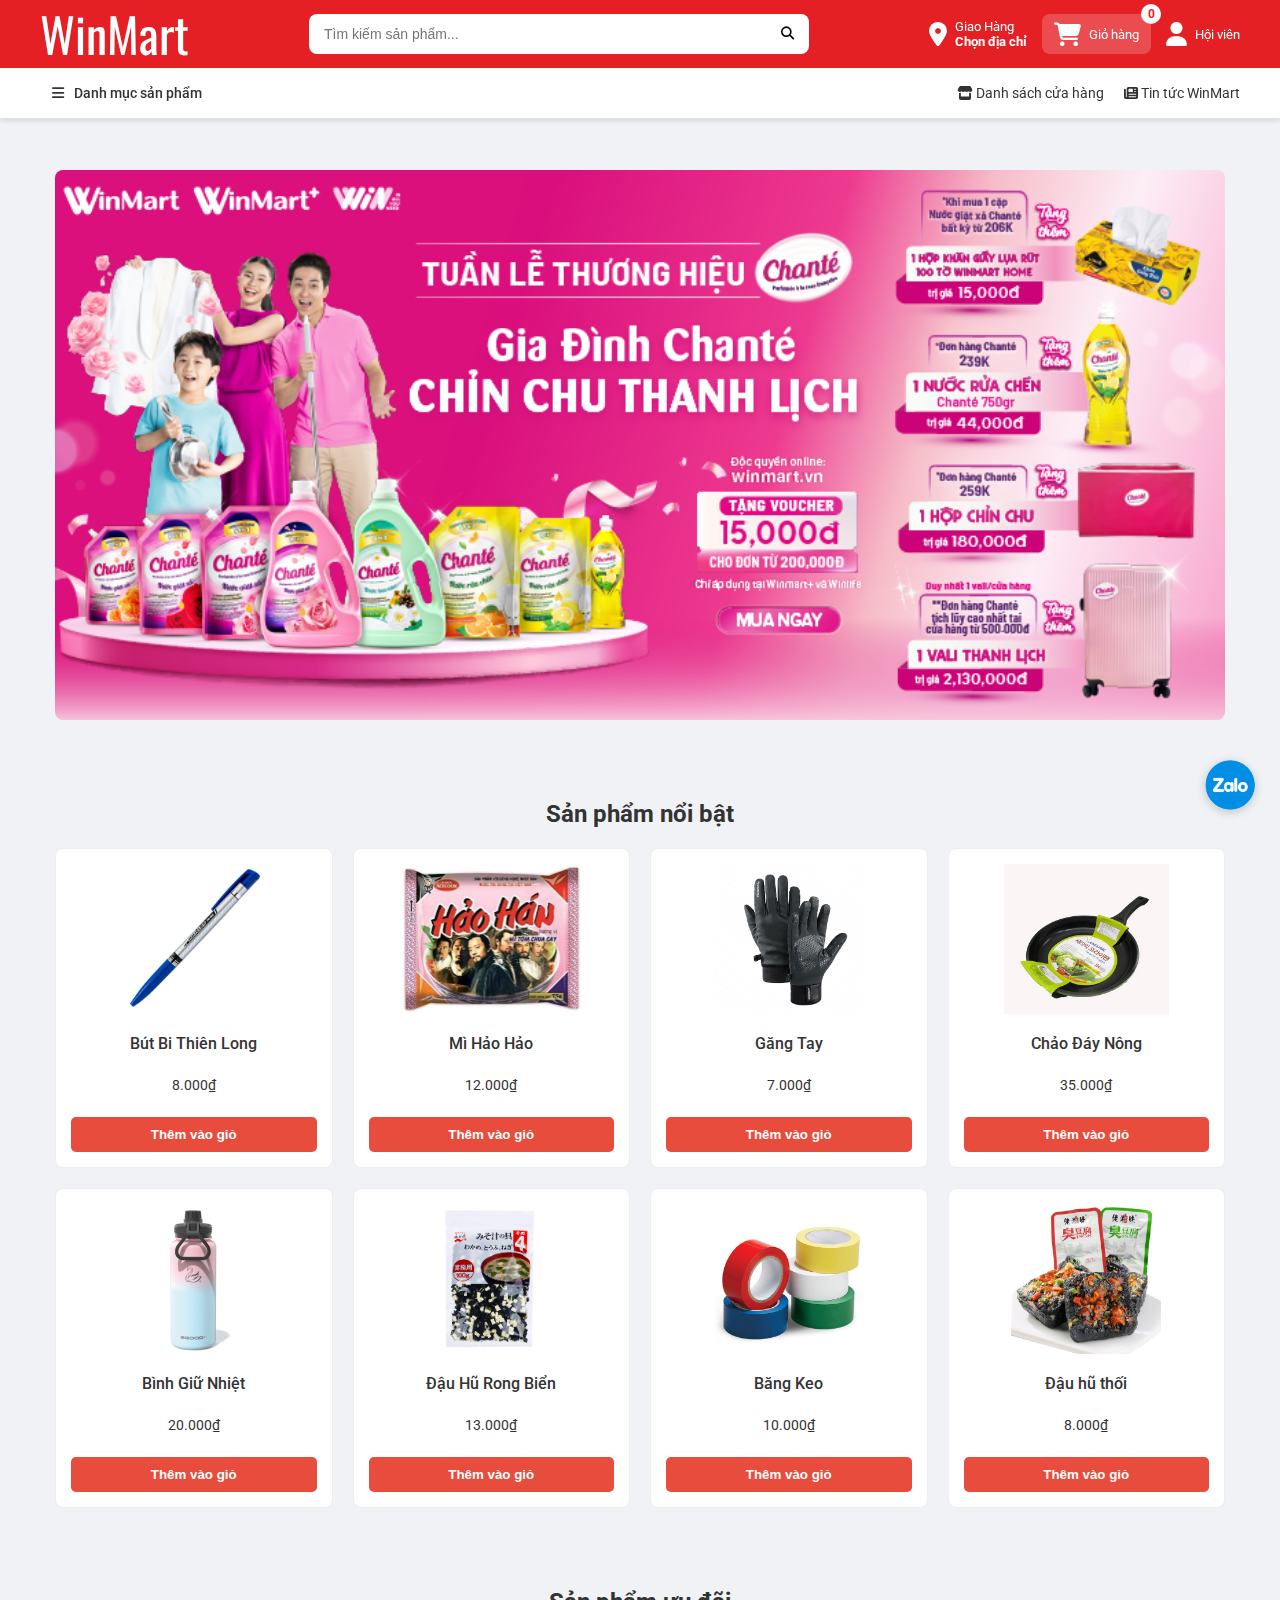
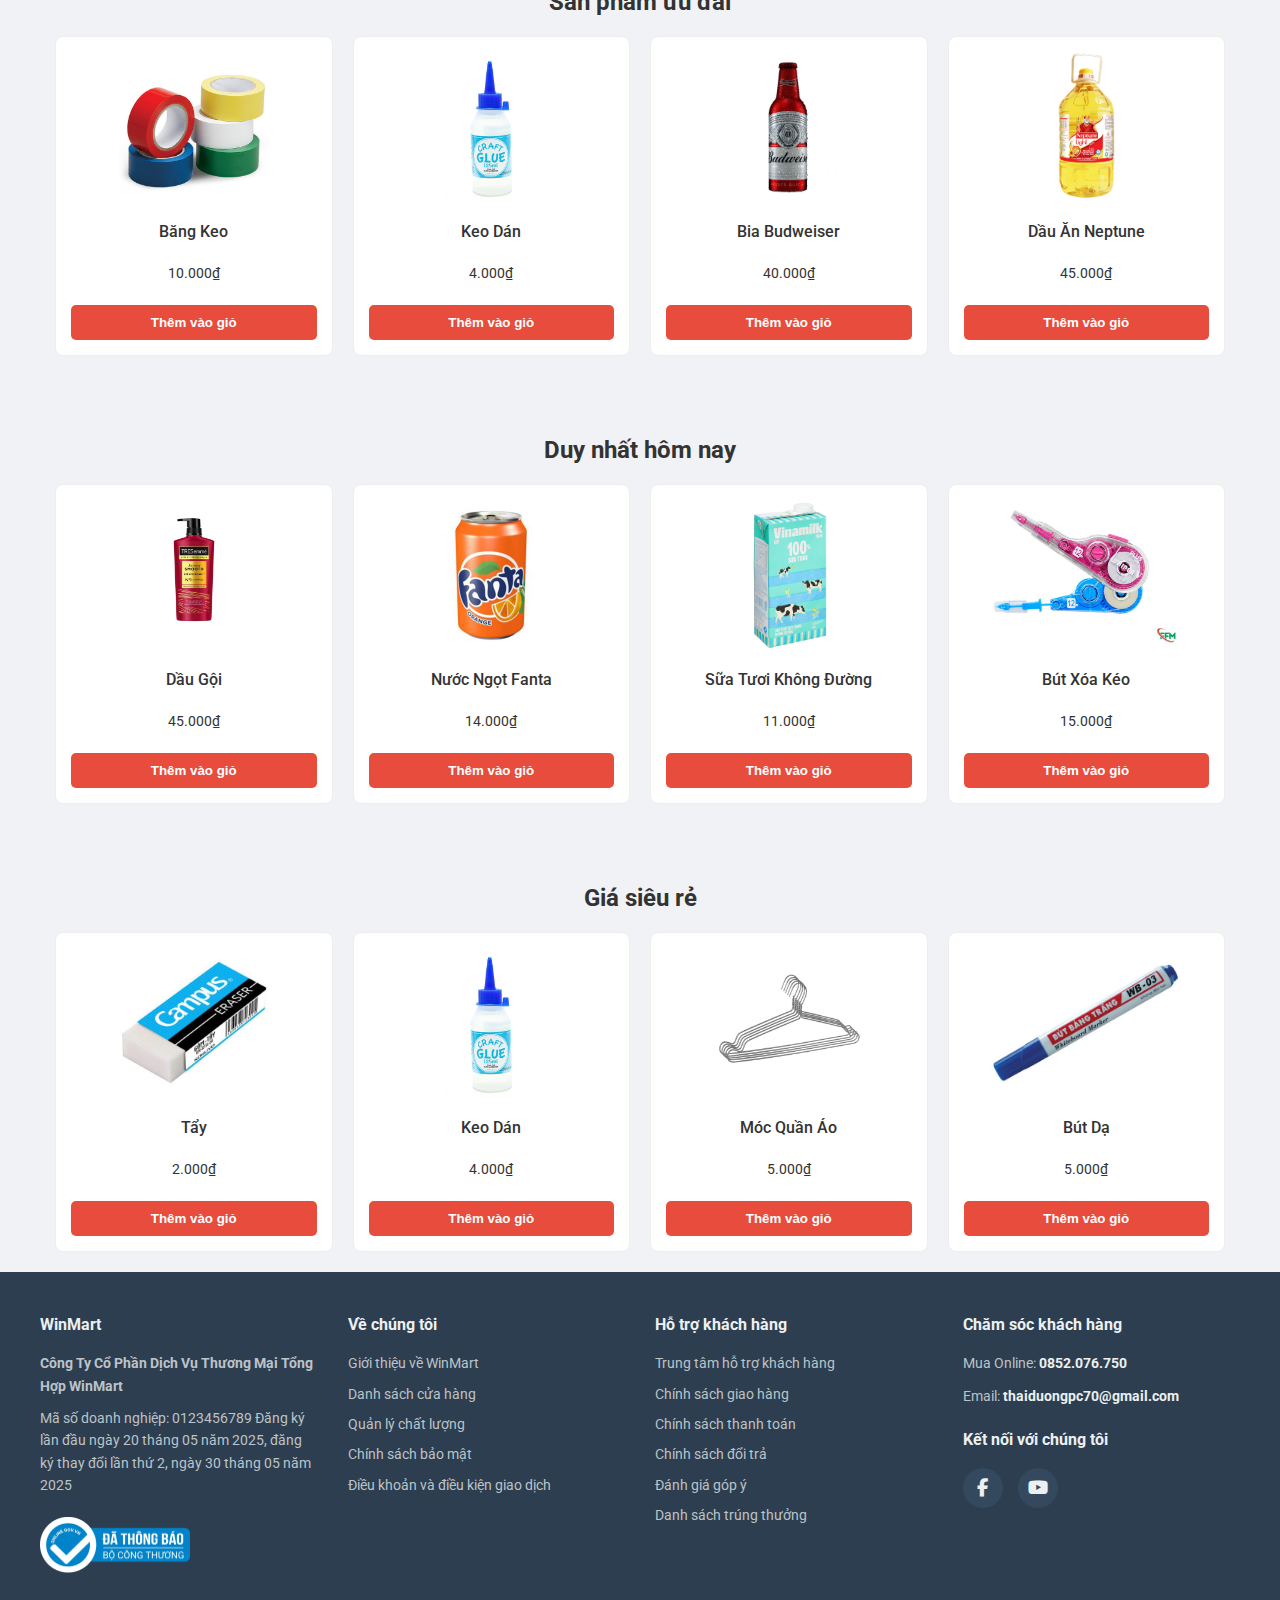
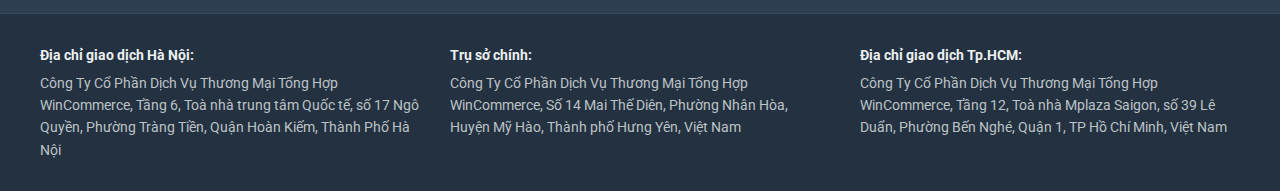
<file: index.html>
<html lang="vi">
<head>
    <meta charset="UTF-8">
    <meta name="viewport" content="width=device-width, initial-scale=1.0">
    <title>Cửa Hàng Tiện Lợi WinMart</title>
    <link rel="stylesheet" href="style.css">
    <link rel="preconnect" href="https://fonts.googleapis.com">
    <link rel="preconnect" href="https://fonts.gstatic.com" crossorigin>
    <link href="https://fonts.googleapis.com/css2?family=Roboto:wght@400;500;700&family=Oswald:wght@700&display=swap" rel="stylesheet">
    <link rel="stylesheet" href="https://cdnjs.cloudflare.com/ajax/libs/font-awesome/6.5.2/css/all.min.css">
</head>
<body>
    <header class="new-header">
        <div class="header-top-bar">
            <div class="container">
                <a href="index.html" class="header-logo">
                    <span class="winmart-logo-main">WinMart</span>
                </a>
                <div class="search-bar">
					<input type="text" id="search-input" placeholder="Tìm kiếm sản phẩm...">
					<button><i class="fa-solid fa-magnifying-glass"></i></button>				
						<div class="search-suggestions" id="search-suggestions">
						</div>
				</div>
                <div class="user-actions">
                    <div class="action-item delivery-action">
                        <i class="fa-solid fa-location-dot"></i>
                        <span>Giao Hàng<br><b>Chọn địa chỉ</b></span>
                    </div>
                    <a href="gio-hang.html" class="action-item cart-action-box">
                        <i class="fa-solid fa-cart-shopping"></i>
                        <span>Giỏ hàng</span>
                        <span class="cart-counter">0</span>
                    </a>
                    <a href="login.html" class="action-item login-action">
                        <i class="fa-solid fa-user"></i>
                        <span>Hội viên</span>
                    </a>
                </div>
            </div>
        </div>
        <div class="header-bottom-bar">
            <div class="container">
                <div class="category-menu-container">
                    <div class="category-menu-trigger">
                        <i class="fa-solid fa-bars"></i>
                        <span>Danh mục sản phẩm</span>
                    </div>
                    <ul class="category-dropdown">
                        <li><a href="products.html?category=sua-tuoi">Sữa tươi</a></li>
                        <li><a href="products.html?category=rau-cu-trai-cay">Rau, củ, trái cây</a></li>
                        <li><a href="products.html?category=do-uong-giai-khat">Đồ uống giải khát</a></li>
                        <li><a href="products.html?category=do-uong-co-con">Đồ uống có cồn</a></li>
                        <li><a href="products.html?category=thuc-pham-an-lien">Thực phẩm ăn liền</a></li>
                        <li><a href="products.html?category=gia-vi">Gia vị</a></li>
                        <li><a href="products.html?category=trung-dau-hu">Trứng - Đậu hũ</a></li>
                        <li><a href="products.html?category=do-gia-dung">Đồ gia dụng</a></li>
                        <li><a href="products.html?category=van-phong-pham">Văn phòng phẩm</a></li>
                        <li><a href="products.html?category=ve-sinh-ca-nhan">Vệ sinh cá nhân</a></li>
                    </ul>
                </div>
                <nav class="extra-nav">
                    <a href="#"><i class="fa-solid fa-store"></i> Danh sách cửa hàng</a>
                    <a href="#"><i class="fa-solid fa-newspaper"></i> Tin tức WinMart</a>
                </nav>
            </div>
        </div>
    </header>
    <main class="page-content">
        <section class="slider-section">
            <div class="slider">
                <img src="images/slide1.png" alt="Khuyến mãi" class="slide-image active">
                <img src="images/slide2.png" alt="Sản phẩm mới" class="slide-image">
            </div>
        </section>
        <section class="products-section">
            <h2>Sản phẩm nổi bật</h2>
            <div class="product-grid" id="featured-products-grid">
                </div>
        </section>
        <section class="products-section">
            <h2>Sản phẩm ưu đãi</h2>
            <div class="product-grid" id="promo-products-grid">
                </div>
        </section>
        <section class="products-section">
            <h2>Duy nhất hôm nay</h2>
            <div class="product-grid" id="today-deal-grid">
                </div>
        </section>
        <section class="products-section">
            <h2>Giá siêu rẻ</h2>
            <div class="product-grid" id="super-cheap-grid">
                </div>
        </section>
    </main>
    <footer class="site-footer">
		<div class="footer-top">
			<div class="container">
				<div class="footer-column footer-info">
					<h4>WinMart</h4>
					<p><strong>Công Ty Cổ Phần Dịch Vụ Thương Mại Tổng Hợp WinMart</strong></p>
					<p>Mã số doanh nghiệp: 0123456789 Đăng ký lần đầu ngày 20 tháng 05 năm 2025, đăng ký thay đổi lần thứ 2, ngày 30 tháng 05 năm 2025</p>
					<a href="#" class="bo-cong-thuong-logo">
						<img src="images/logo-bct.webp" alt="Đã Thông Báo Bộ Công Thương">
					</a>
				</div>
				<div class="footer-column footer-links">
					<h4>Về chúng tôi</h4>
					<ul>
						<li><a href="#">Giới thiệu về WinMart</a></li>
						<li><a href="#">Danh sách cửa hàng</a></li>
						<li><a href="#">Quản lý chất lượng</a></li>
						<li><a href="#">Chính sách bảo mật</a></li>
						<li><a href="#">Điều khoản và điều kiện giao dịch</a></li>
					</ul>
				</div>
				<div class="footer-column footer-links">
					<h4>Hỗ trợ khách hàng</h4>
					<ul>
						<li><a href="#">Trung tâm hỗ trợ khách hàng</a></li>
						<li><a href="#">Chính sách giao hàng</a></li>
						<li><a href="#">Chính sách thanh toán</a></li>
						<li><a href="#">Chính sách đổi trả</a></li>
						<li><a href="#">Đánh giá góp ý</a></li>
						<li><a href="#">Danh sách trúng thưởng</a></li>
					</ul>
				</div>
				<div class="footer-column footer-contact">
					<h4>Chăm sóc khách hàng</h4>
					<p>Mua Online: <strong>0852.076.750</strong></p>
					<p>Email: <strong>thaiduongpc70@gmail.com</strong></p>
					<h4 style="margin-top: 20px;">Kết nối với chúng tôi</h4>
					<div class="social-icons">
						<a href="https://web.facebook.com/?_rdc=3&_rdr#"><i class="fab fa-facebook-f"></i></a>
						<a href="https://www.youtube.com/watch?v=YY8lBaoeelM"><i class="fab fa-youtube"></i></a>
					</div>
				</div>
			</div>
		</div>
		<div class="footer-bottom">
			<div class="container">
				<div class="footer-address-column">
					<strong>Địa chỉ giao dịch Hà Nội:</strong>
					<p>Công Ty Cổ Phần Dịch Vụ Thương Mại Tổng Hợp WinCommerce, Tầng 6, Toà nhà trung tâm Quốc tế, số 17 Ngô Quyền, Phường Tràng Tiền, Quận Hoàn Kiếm, Thành Phố Hà Nội</p>
				</div>
				<div class="footer-address-column">
					<strong>Trụ sở chính:</strong>
					<p>Công Ty Cổ Phần Dịch Vụ Thương Mại Tổng Hợp WinCommerce, Số 14 Mai Thế Diên, Phường Nhân Hòa, Huyện Mỹ Hào, Thành phố Hưng Yên, Việt Nam</p>
				</div>
				<div class="footer-address-column">
					<strong>Địa chỉ giao dịch Tp.HCM:</strong>
					<p>Công Ty Cổ Phần Dịch Vụ Thương Mại Tổng Hợp WinCommerce, Tầng 12, Toà nhà Mplaza Saigon, số 39 Lê Duẩn, Phường Bến Nghé, Quận 1, TP Hồ Chí Minh, Việt Nam</p>
				</div>
			</div>
		</div>
	</footer>
	<a href="https://zalo.me/300086756699856746" class="zalo-float-icon">
		<img src="images/zalo-icon.png" alt="Zalo">
	</a>
    <script src="products-data.js"></script>
    <script src="cart.js"></script>
    <script src="script.js"></script>
</body>
</html>
</file>
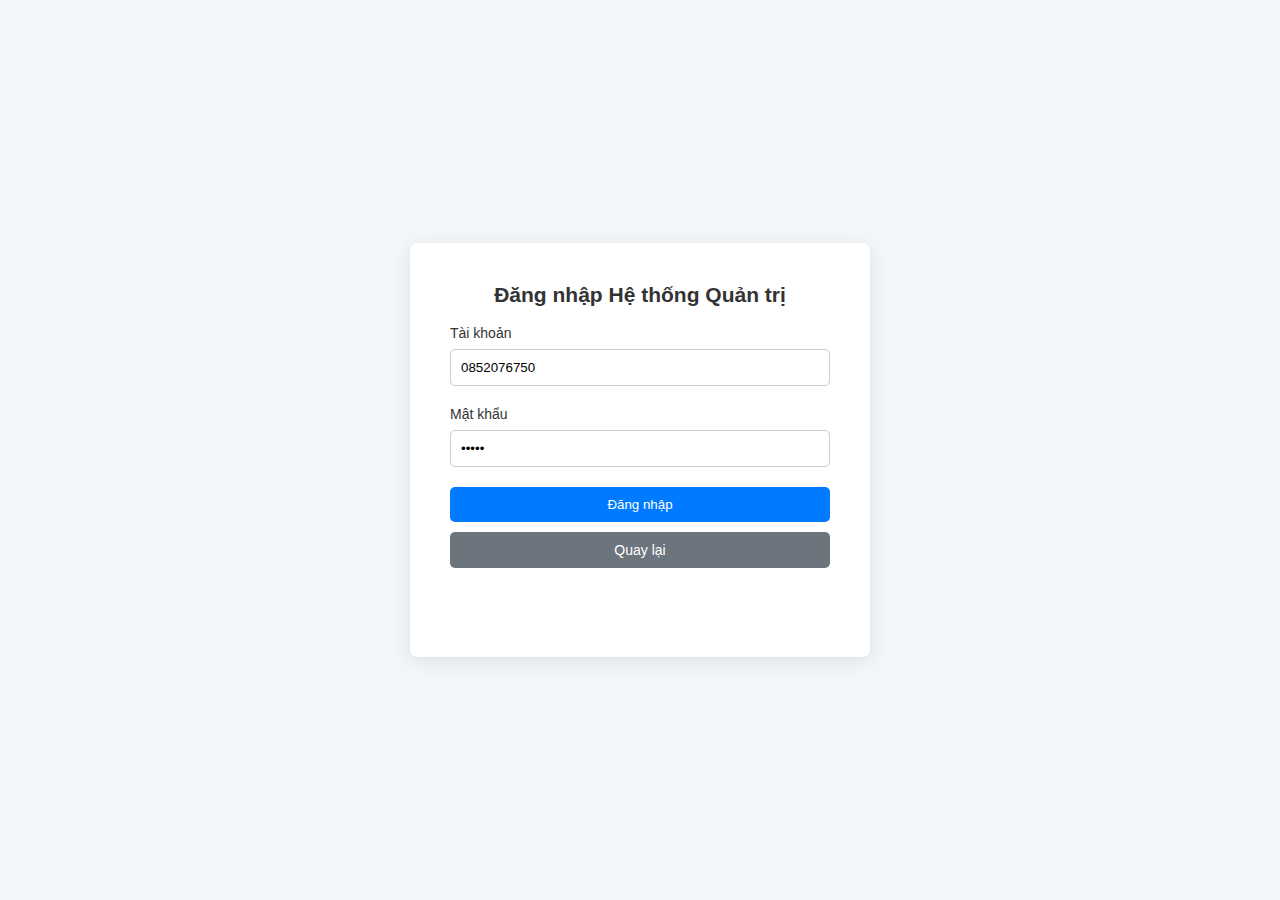
<file: admin-login.html>
<!DOCTYPE html>
<html lang="vi">
<head>
    <meta charset="UTF-8">
    <meta name="viewport" content="width=device-width, initial-scale=1.0">
    <title>Đăng nhập Quản trị</title>
    <link rel="stylesheet" href="style.css">
</head>
<body class="admin-login-body">
    <div class="login-container">
        <h2>Đăng nhập Hệ thống Quản trị</h2>
        <form id="admin-login-form">
            <div class="form-group">
                <label for="username">Tài khoản</label>
                <input type="text" id="username" value="0852076750" required>
            </div>
            <div class="form-group">
                <label for="password">Mật khẩu</label>
                <input type="password" id="password" value="admin" required>
            </div>

            <div class="admin-button-group">
                <button type="submit" class="btn btn-primary">Đăng nhập</button>
                <a href="login.html" class="btn btn-secondary">Quay lại</a>
            </div>
            
            <p id="error-message" class="error-message"></p>
        </form>
    </div>
    <script>
        document.getElementById('admin-login-form').addEventListener('submit', function(e) {
            e.preventDefault();
            const user = document.getElementById('username').value;
            const pass = document.getElementById('password').value;
            const errorMsg = document.getElementById('error-message');
            if (user === '0852076750' && pass === 'admin') {
                sessionStorage.setItem('isAdminLoggedIn', 'true');
                window.location.href = 'dashboard.html';
            } else {
                errorMsg.textContent = 'Tài khoản hoặc mật khẩu không chính xác.';
            }
        });
    </script>
</body>
</html>
</file>
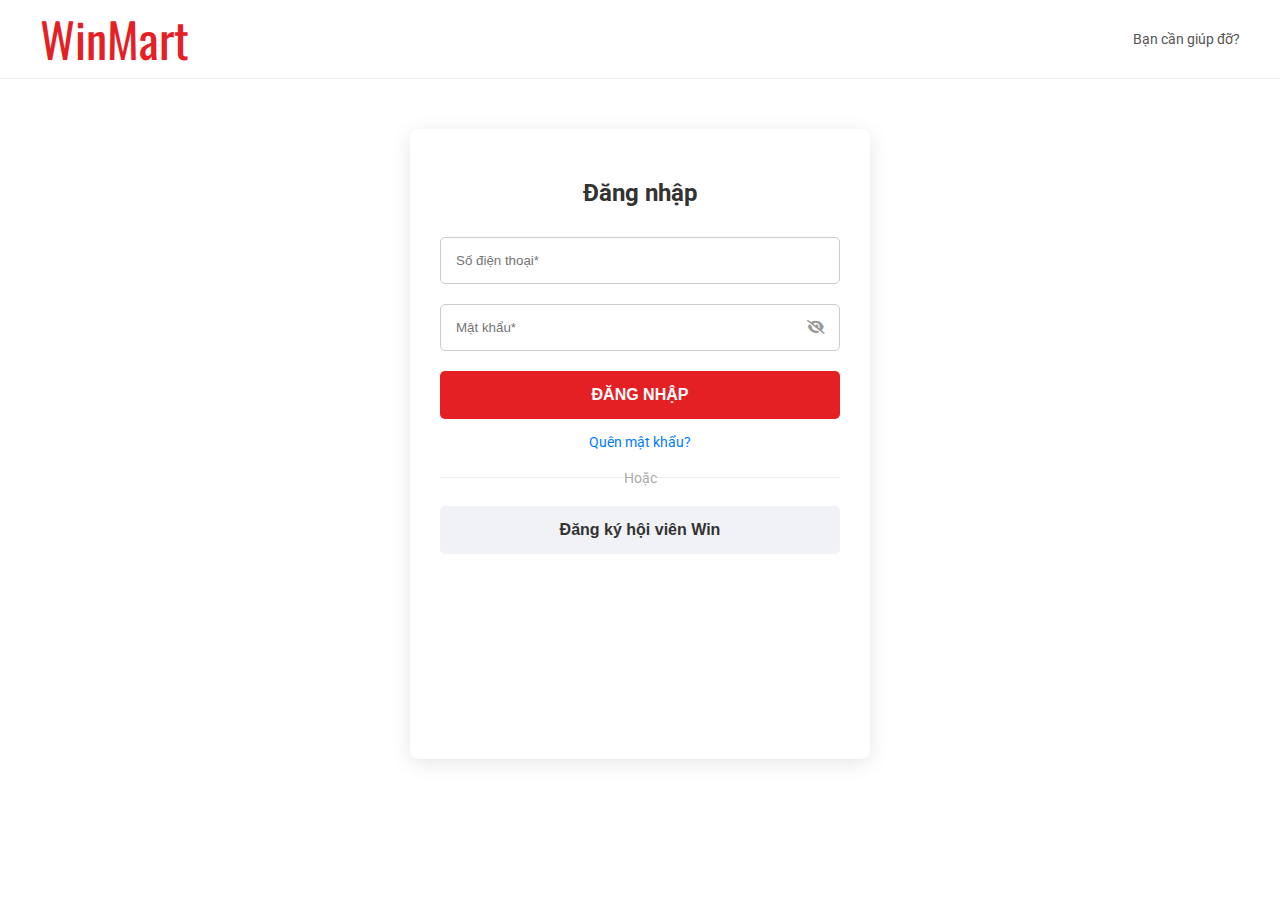
<file: login.html>
<!DOCTYPE html>
<html lang="vi">
<head>
    <meta charset="UTF-8">
    <title>Đăng Nhập & Đăng Ký</title>
    <link rel="stylesheet" href="style.css">
    <link rel="preconnect" href="https://fonts.googleapis.com"><link rel="preconnect" href="https://fonts.gstatic.com" crossorigin><link href="https://fonts.googleapis.com/css2?family=Roboto:wght@400;500;700&family=Oswald:wght@700&display=swap" rel="stylesheet">
    <link rel="stylesheet" href="https://cdnjs.cloudflare.com/ajax/libs/font-awesome/6.5.2/css/all.min.css">
</head>
<body class="login-page-body">
    <header class="login-header-simple">
        <div class="container">
            <a href="index.html" class="header-logo"><span class="winmart-logo-main">WinMart</span></a>
            <a href="#" class="help-link">Bạn cần giúp đỡ?</a>
        </div>
    </header>

    <div class="login-form-wrapper">
        <div class="login-box" id="login-view">
            <h2>Đăng nhập</h2>
            <form id="login-form">
                <input type="tel" id="login-phone" placeholder="Số điện thoại*" required>
                <div class="password-wrapper">
                    <input type="password" id="login-password" placeholder="Mật khẩu*" required>
                    <i class="fa-solid fa-eye-slash toggle-password" data-target="login-password"></i>
                </div>
                <button type="submit">ĐĂNG NHẬP</button>
            </form>
            <div class="login-links"><a href="#">Quên mật khẩu?</a></div>
            <div class="social-login-divider"><span>Hoặc</span></div>
            <button class="secondary-btn" id="show-register-btn">Đăng ký hội viên Win</button>
        </div>

        <div class="login-box" id="register-view" style="display: none;">
            <h2>Đăng ký tài khoản</h2>
            <form id="register-form">
                <input type="tel" id="register-phone" placeholder="Nhập số điện thoại*" required>
                <div class="password-wrapper">
                    <input type="password" id="register-password" placeholder="Tạo mật khẩu*" required>
                    <i class="fa-solid fa-eye-slash toggle-password" data-target="register-password"></i>
                </div>
                <div class="password-wrapper">
                    <input type="password" id="register-confirm-password" placeholder="Xác nhận lại mật khẩu*" required>
                    <i class="fa-solid fa-eye-slash toggle-password" data-target="register-confirm-password"></i>
                </div>
                <button type="submit">ĐĂNG KÝ</button>
            </form>
            <div class="social-login-divider"></div>
            <p class="auth-switch-text">Bạn đã có tài khoản? <a href="#" id="show-login-btn">Đăng nhập</a></p>
        </div>
    </div>
    
    <div id="custom-alert-overlay" class="modal-overlay hidden">
        <div class="alert-box">
            <i id="alert-icon" class="fa-solid"></i>
            <p id="alert-message"></p>
            <button id="alert-close-btn" class="btn btn-primary">OK</button>
        </div>
    </div>

    <script src="auth.js"></script>
</body>
</html>
</file>
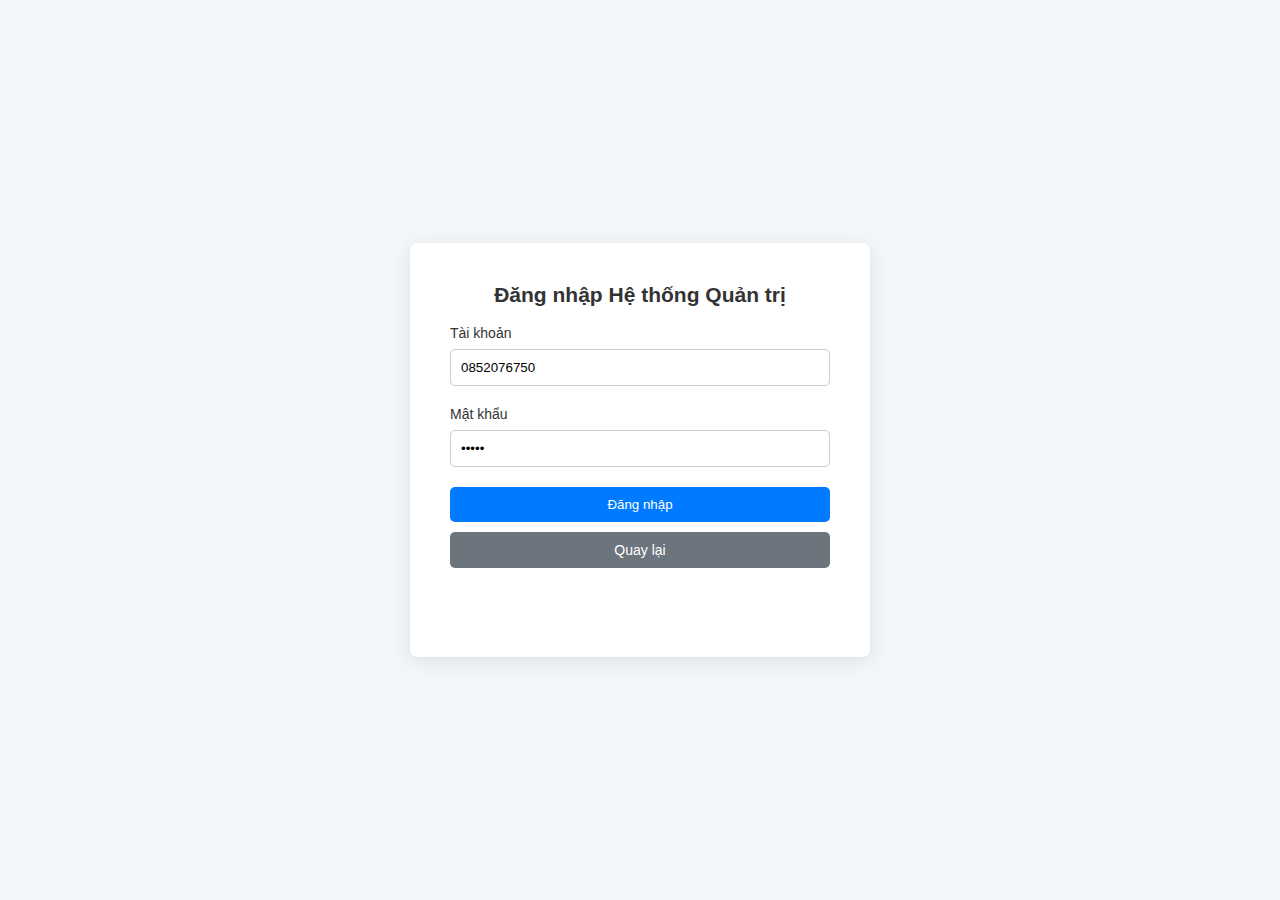
<file: orders.html>
<!DOCTYPE html>
<html lang="vi">
<head>
    <title>Quản lý Hóa đơn</title>
    <link rel="stylesheet" href="style.css">
    <link rel="stylesheet" href="https://cdnjs.cloudflare.com/ajax/libs/font-awesome/6.5.2/css/all.min.css">
</head>
<body class="admin-page-body">
    <script>if(sessionStorage.getItem('isAdminLoggedIn')!=='true'){window.location.href='admin-login.html';}</script>
    <div class="admin-layout">
        <aside class="sidebar">
            <div class="sidebar-header"><h3>Chào Mừng Lê Nguyễn Thái Dương</h3></div>
            <nav class="admin-nav">
                <ul>
                    <li><a href="dashboard.html"><i class="fa-solid fa-chart-line"></i> Bảng điều khiển</a></li>
                    <li><a href="products-admin.html"><i class="fa-solid fa-box-archive"></i> Quản lý Sản phẩm</a></li>
                    <li><a href="orders.html" class="active"><i class="fa-solid fa-receipt"></i> Quản lý Hóa đơn</a></li>
                    <li><a href="promotions.html"><i class="fa-solid fa-tags"></i> Quản lý Giảm giá</a></li>
                    <li><a href="stock-in.html"><i class="fa-solid fa-dolly"></i> Quản lý Phiếu nhập</a></li>
                    <li><a href="stats.html"><i class="fa-solid fa-calculator"></i> Thống kê Chi tiết</a></li>
                    <li><a href="#" id="logout-btn"><i class="fa-solid fa-right-from-bracket"></i> Đăng xuất</a></li>
                </ul>
            </nav>
        </aside>
        <div class="admin-main-content">
            <header class="admin-header"><h1>Quản lý Hóa đơn</h1></header>
            <main class="admin-content">
                 <div class="table-container">
                    <h3>Toàn bộ hóa đơn</h3>
                    <table id="all-orders-table">
                        <thead><tr><th>Mã HĐ</th><th>Khách hàng</th><th>Tổng tiền</th><th>Trạng thái</th></tr></thead>
                        <tbody></tbody>
                    </table>
                </div>
            </main>
        </div>
    </div>
    <script src="admin.js"></script>
</body>
</html>
</file>
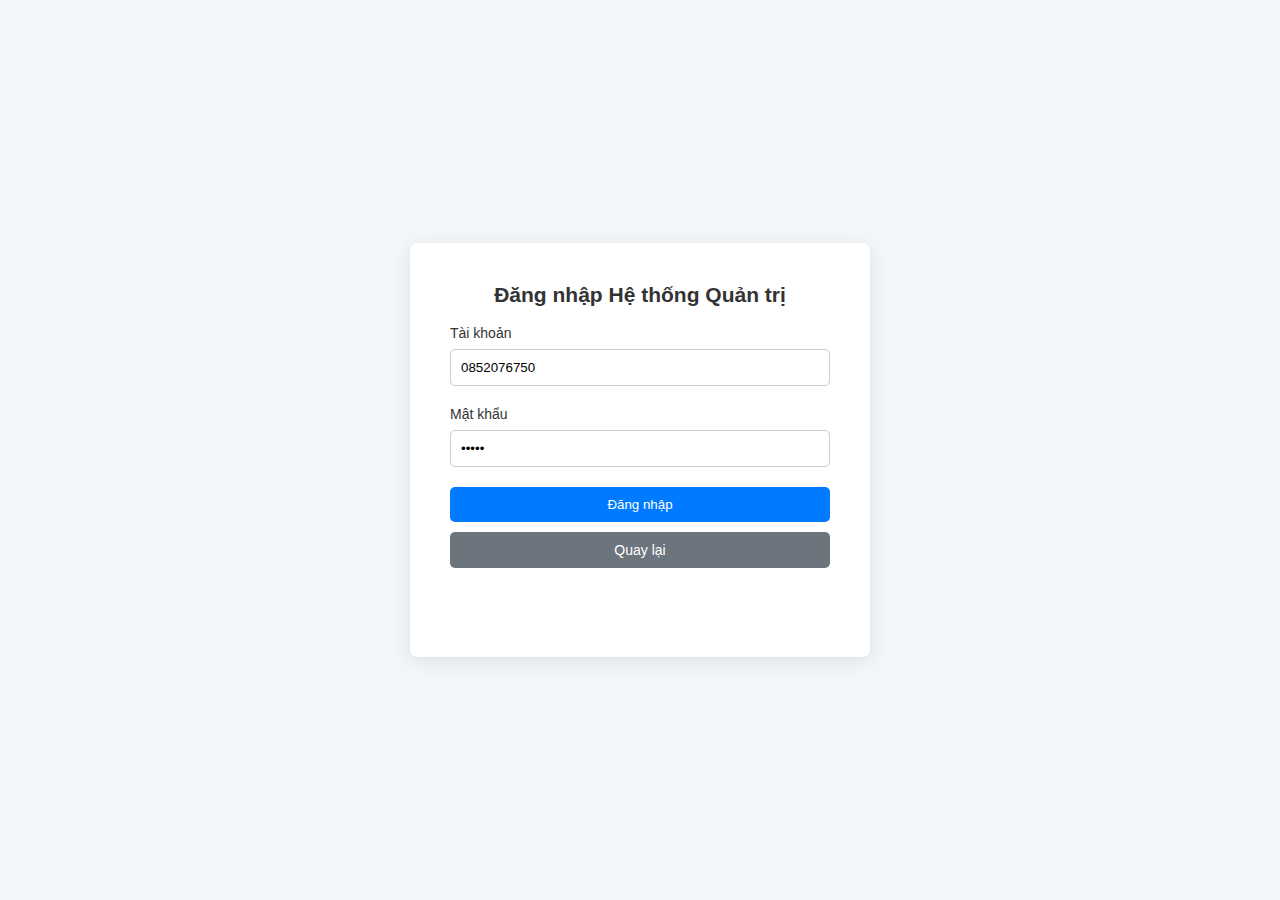
<file: products-admin.html>
<!DOCTYPE html>
<html lang="vi">
<head>
    <meta charset="UTF-8">
    <meta name="viewport" content="width=device-width, initial-scale=1.0">
    <title>Quản lý Sản phẩm</title>
    <link rel="stylesheet" href="style.css">
    <link rel="preconnect" href="https://fonts.googleapis.com">
    <link rel="preconnect" href="https://fonts.gstatic.com" crossorigin>
    <link href="https://fonts.googleapis.com/css2?family=Roboto:wght@400;500;700&family=Oswald:wght@700&display=swap" rel="stylesheet">
    <link rel="stylesheet" href="https://cdnjs.cloudflare.com/ajax/libs/font-awesome/6.5.2/css/all.min.css">
</head>
<body class="admin-page-body">
    <script>if(sessionStorage.getItem('isAdminLoggedIn')!=='true'){window.location.href='admin-login.html';}</script>
    <div class="admin-layout">
        <aside class="sidebar">
            <div class="sidebar-header"><h3>Chào Mừng Lê Nguyễn Thái Dương</h3></div>
            <nav class="admin-nav">
                <ul>
                    <li><a href="dashboard.html"><i class="fa-solid fa-chart-line"></i> Bảng điều khiển</a></li>
                    <li><a href="products-admin.html" class="active"><i class="fa-solid fa-box-archive"></i> Quản lý Sản phẩm</a></li>
                    <li><a href="orders.html"><i class="fa-solid fa-receipt"></i> Quản lý Hóa đơn</a></li>
                    <li><a href="promotions.html"><i class="fa-solid fa-tags"></i> Quản lý Giảm giá</a></li>
                    <li><a href="stock-in.html"><i class="fa-solid fa-dolly"></i> Quản lý Phiếu nhập</a></li>
                    <li><a href="stats.html"><i class="fa-solid fa-calculator"></i> Thống kê Chi tiết</a></li>
                    <li><a href="login.html" id="logout-btn"><i class="fa-solid fa-right-from-bracket"></i> Đăng xuất</a></li>
                </ul>
            </nav>
        </aside>
        <div class="admin-main-content">
            <header class="admin-header"><h1>Quản lý Sản phẩm</h1></header>
            <main class="admin-content">
                <div class="action-bar"><button id="show-add-form-btn" class="btn btn-primary">Thêm Sản phẩm mới</button></div>
                <div class="form-container" id="add-product-form-container" style="display:none;">
                    <h3>Thêm sản phẩm mới</h3>
                    <form id="add-product-form">
                        <div class="form-group"><label for="product-name">Tên sản phẩm</label><input type="text" id="product-name" required></div>
                        <div class="form-group"><label for="product-category">Loại sản phẩm</label><select id="product-category" required></select></div>
                        <div class="form-group"><label for="product-price">Giá bán</label><input type="number" id="product-price" required min="0"></div>
                        <div class="form-group"><label for="product-quantity">Số lượng</label><input type="number" id="product-quantity" required min="0" value="0"></div>
                        <div class="form-group"><label for="product-image">Ảnh sản phẩm</label><input type="file" id="product-image" accept="image/*"></div>
                        <button type="submit" class="btn btn-primary">Lưu sản phẩm</button>
                    </form>
                </div>
                <div class="table-container">
                    <h3>Danh sách sản phẩm hiện tại</h3>
                    <table id="products-table">
                        <thead>
                            <tr>
                                <th>ID</th>
                                <th>Ảnh</th>
                                <th>Tên</th>
                                <th>Loại</th>
                                <th>Số lượng</th>
                                <th>Giá</th>
                                <th>Hành động</th>
                            </tr>
                        </thead>
                        <tbody></tbody>
                    </table>
                </div>
            </main>
        </div>
    </div>
    <div id="edit-product-modal" class="modal-overlay hidden">
        <div class="modal-content">
            <div class="modal-header">
                <h2>Chỉnh sửa sản phẩm</h2><button id="close-modal-btn" class="close-btn">×</button>
            </div>
            <div class="modal-body">
                <form id="edit-product-form">
                    <input type="hidden" id="edit-product-id">
                    <div class="form-group"><label for="edit-product-name">Tên sản phẩm</label><input type="text" id="edit-product-name" required></div>
                    <div class="form-group"><label for="edit-product-price">Giá bán</label><input type="number" id="edit-product-price" required min="0"></div>
                    <div class="form-group"><label for="edit-product-category">Loại sản phẩm</label><select id="edit-product-category" required></select></div>
                    <div class="form-group"><label for="edit-product-quantity">Số lượng</label><input type="number" id="edit-product-quantity" required min="0"></div>
                    <div class="form-group"><label for="edit-product-image">Thay đổi ảnh</label><input type="file" id="edit-product-image" accept="image/*"></div>
                    <div class="modal-footer">
                        <button type="button" id="cancel-edit-btn" class="btn btn-secondary">Hủy</button>
                        <button type="submit" class="btn btn-primary">Lưu thay đổi</button>
                    </div>
                </form>
            </div>
        </div>
    </div>
    <script src="products-data.js"></script>
    <script src="admin.js"></script>
</body>
</html>
</file>
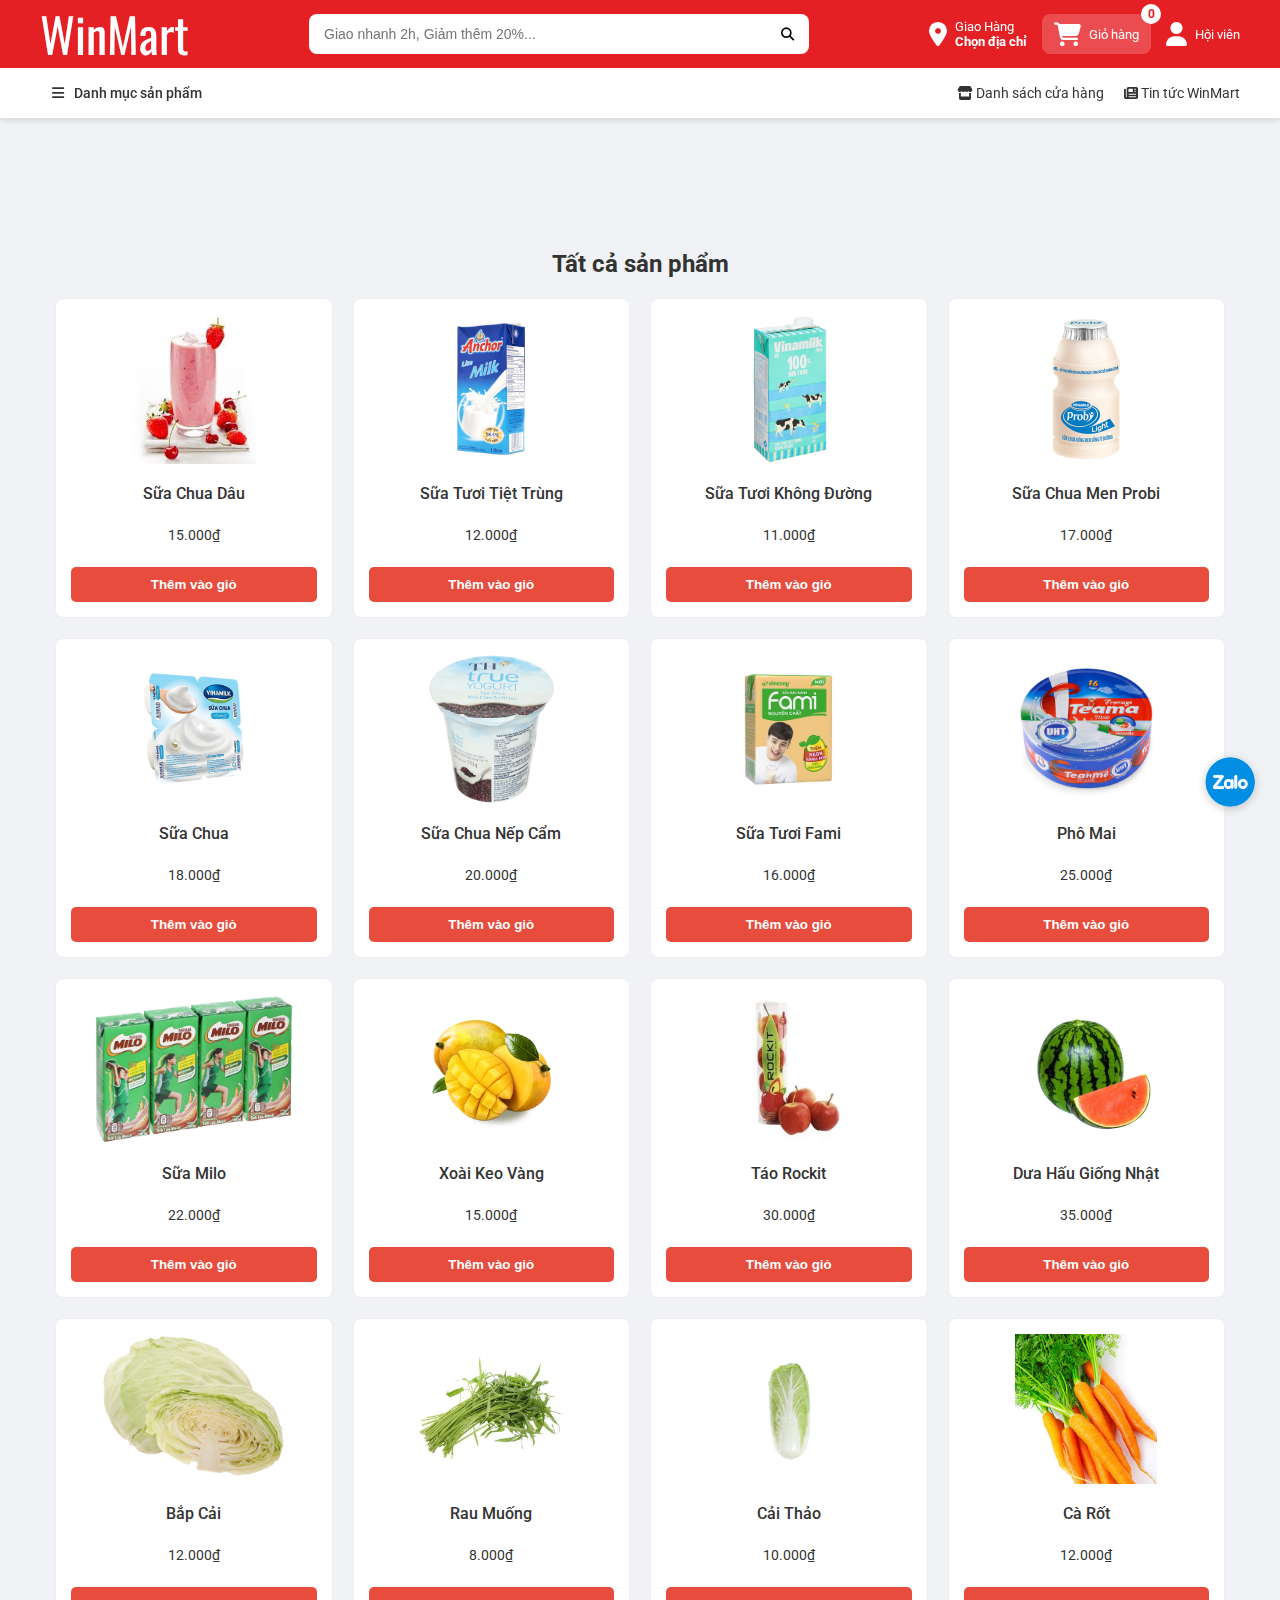
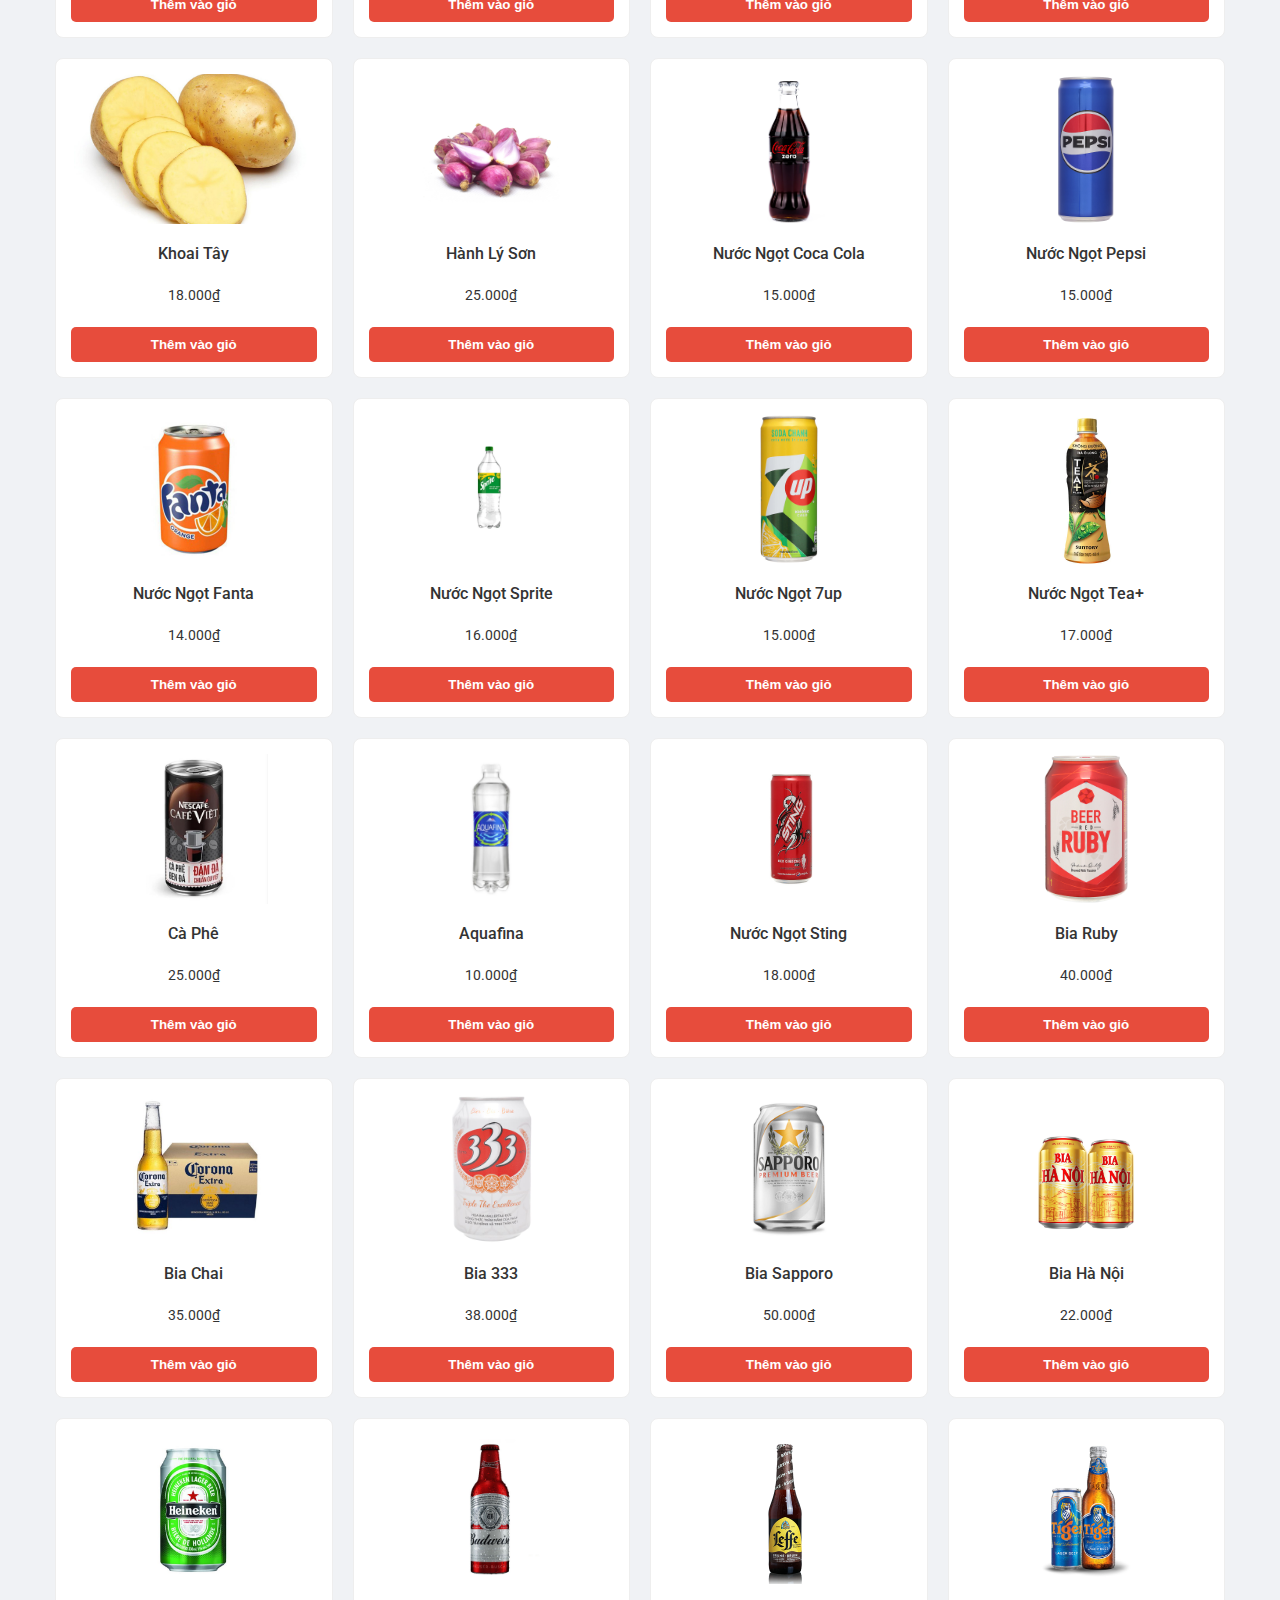
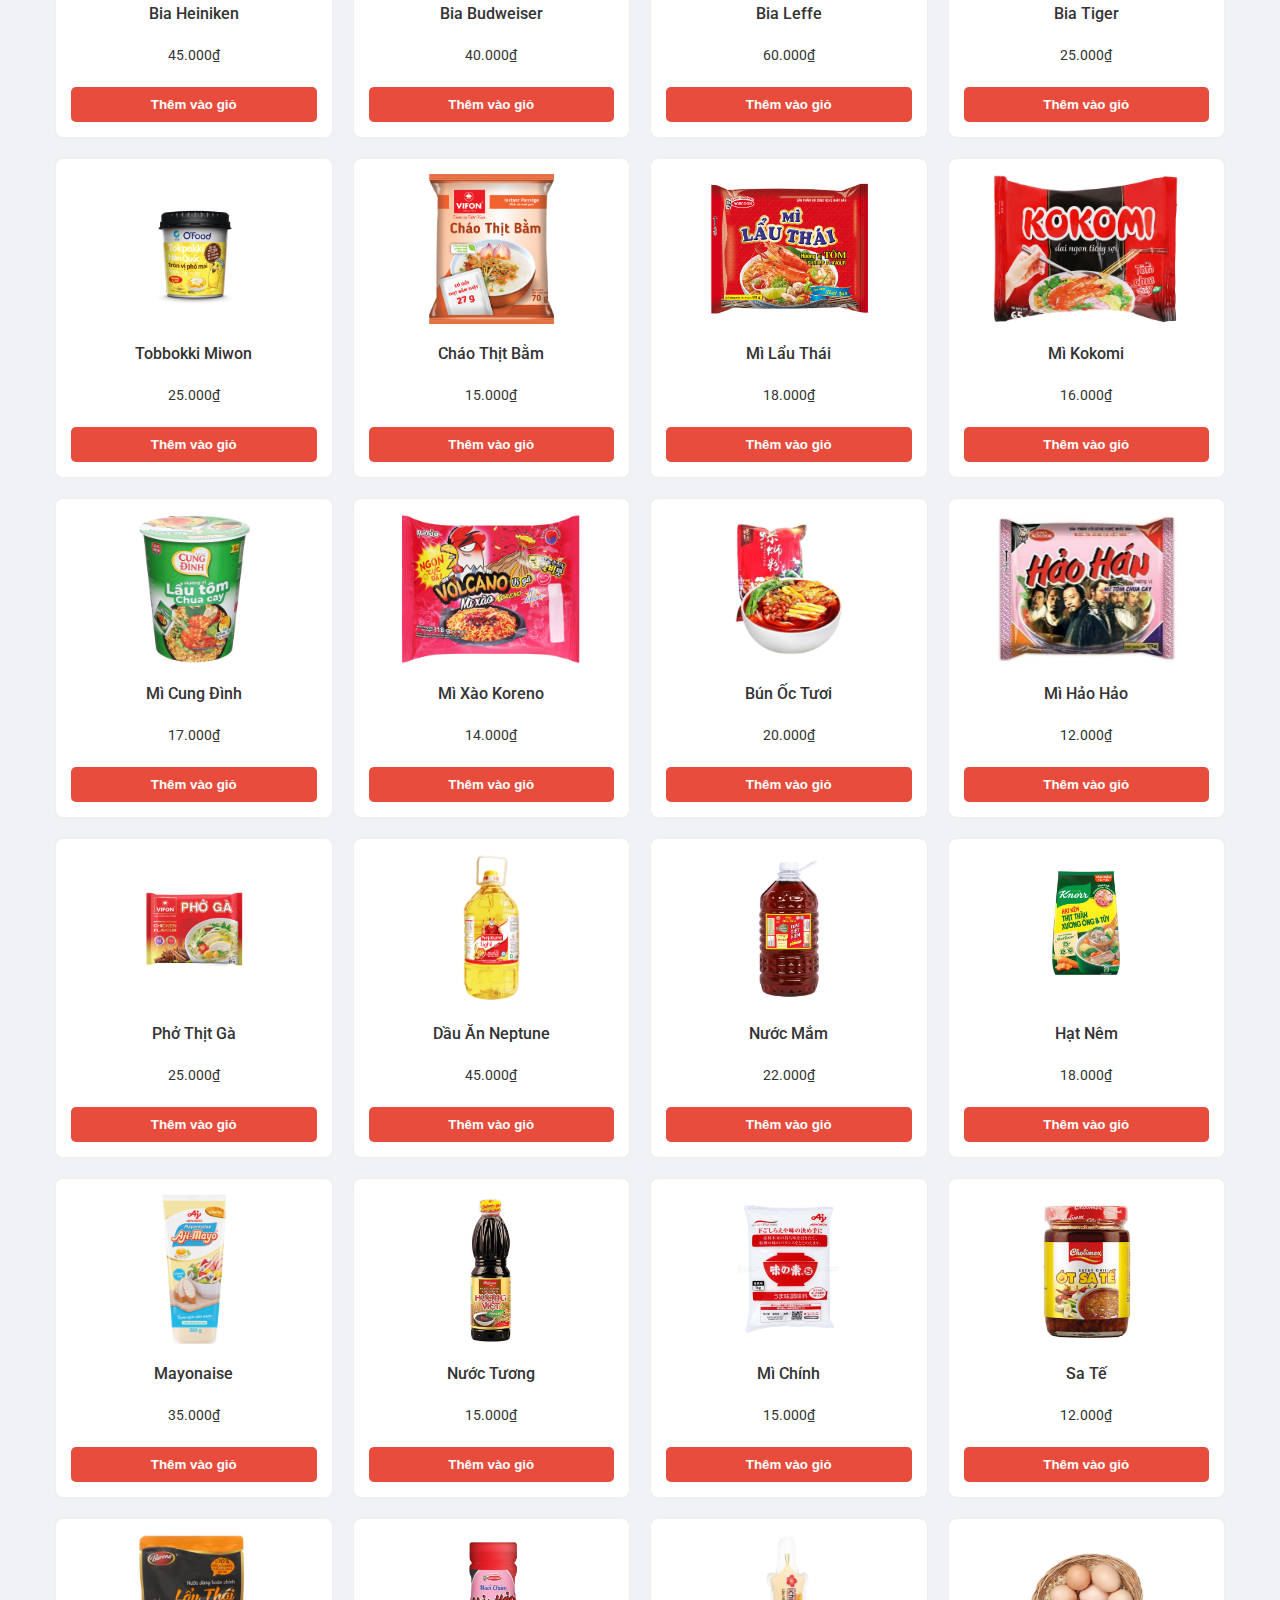
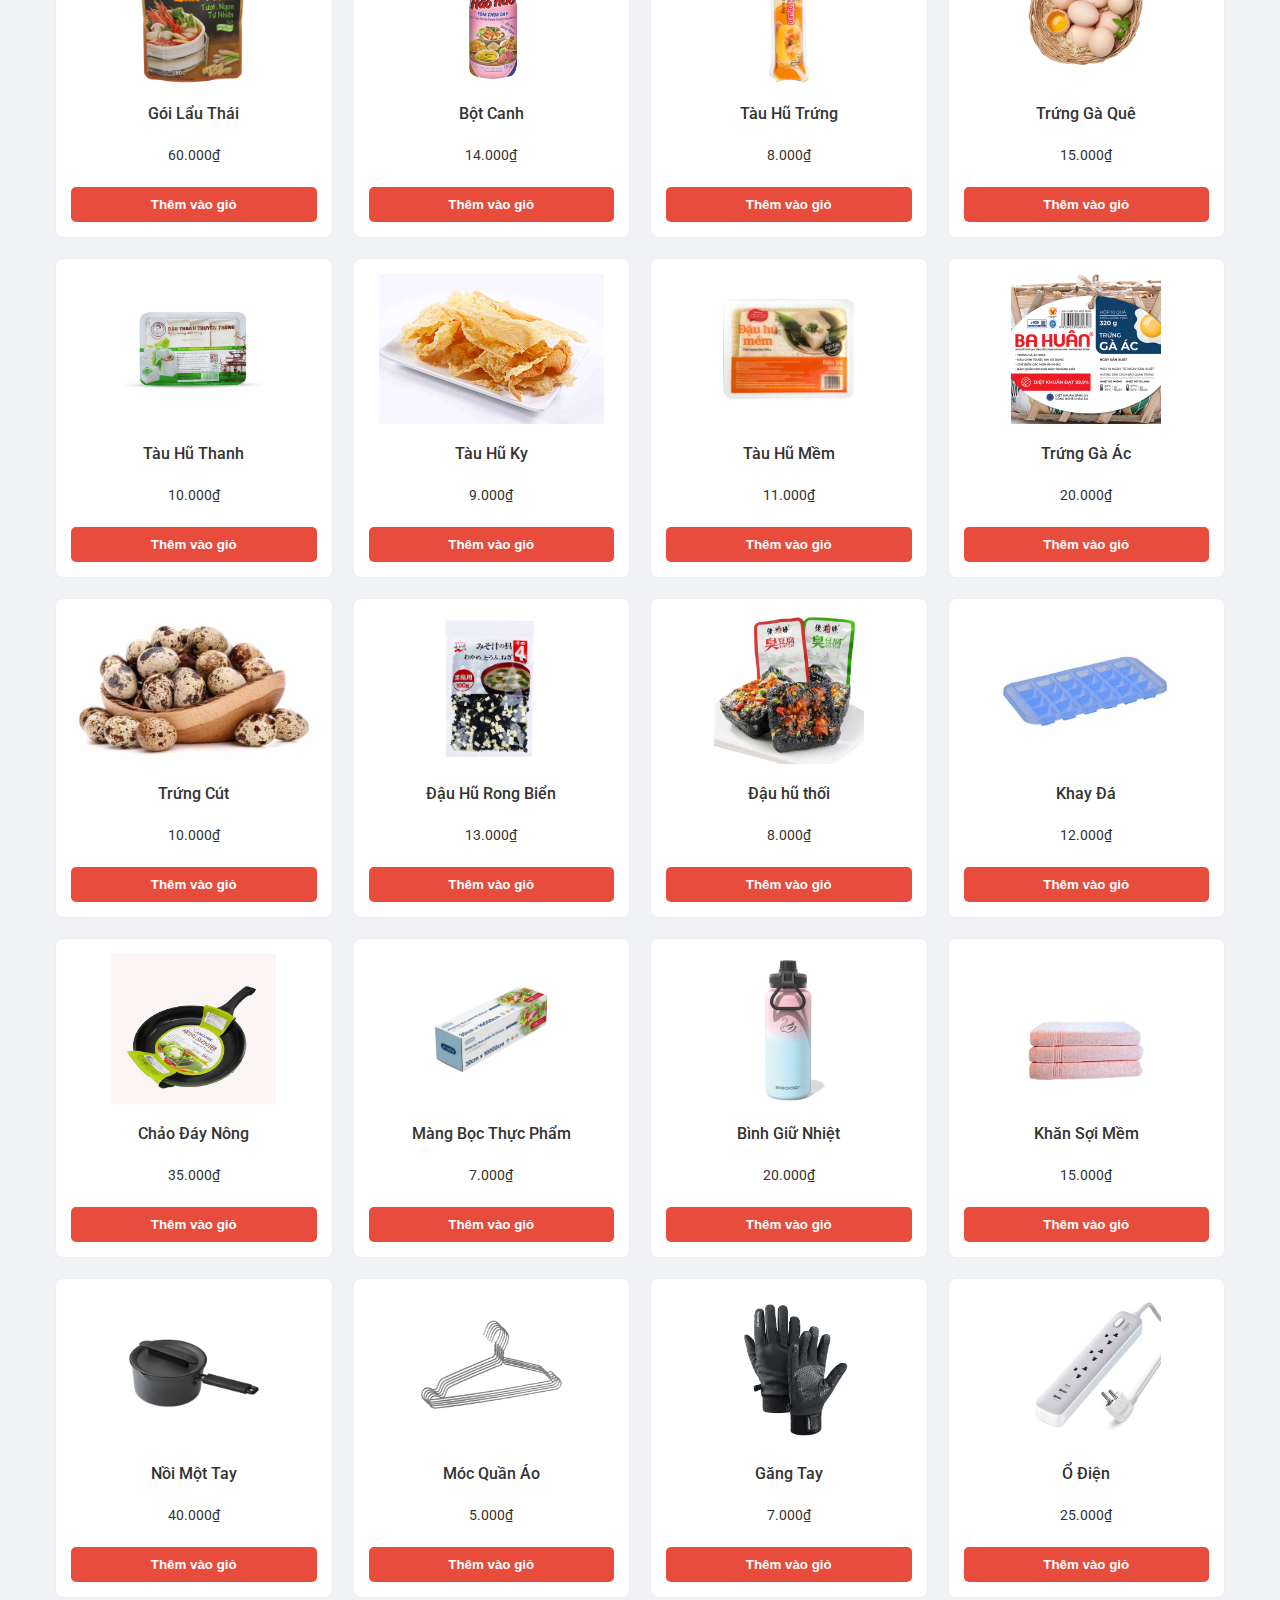
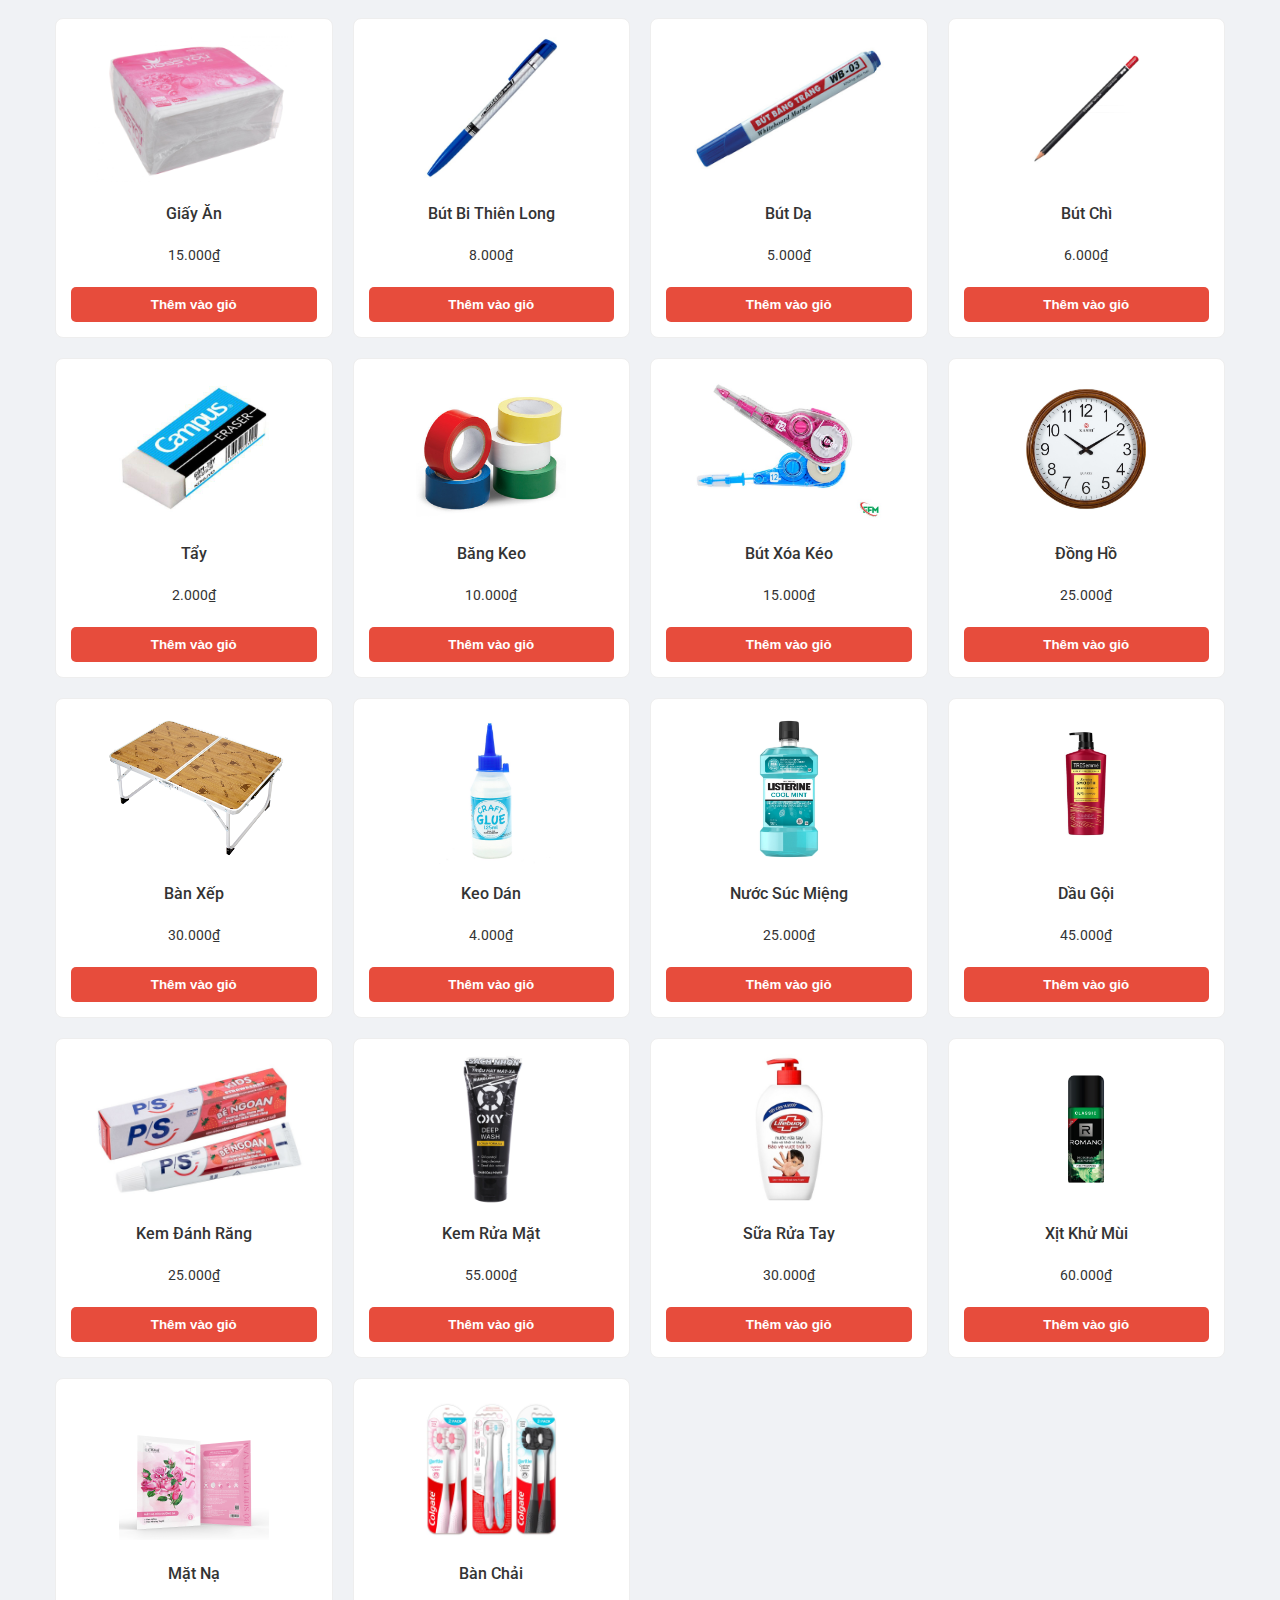
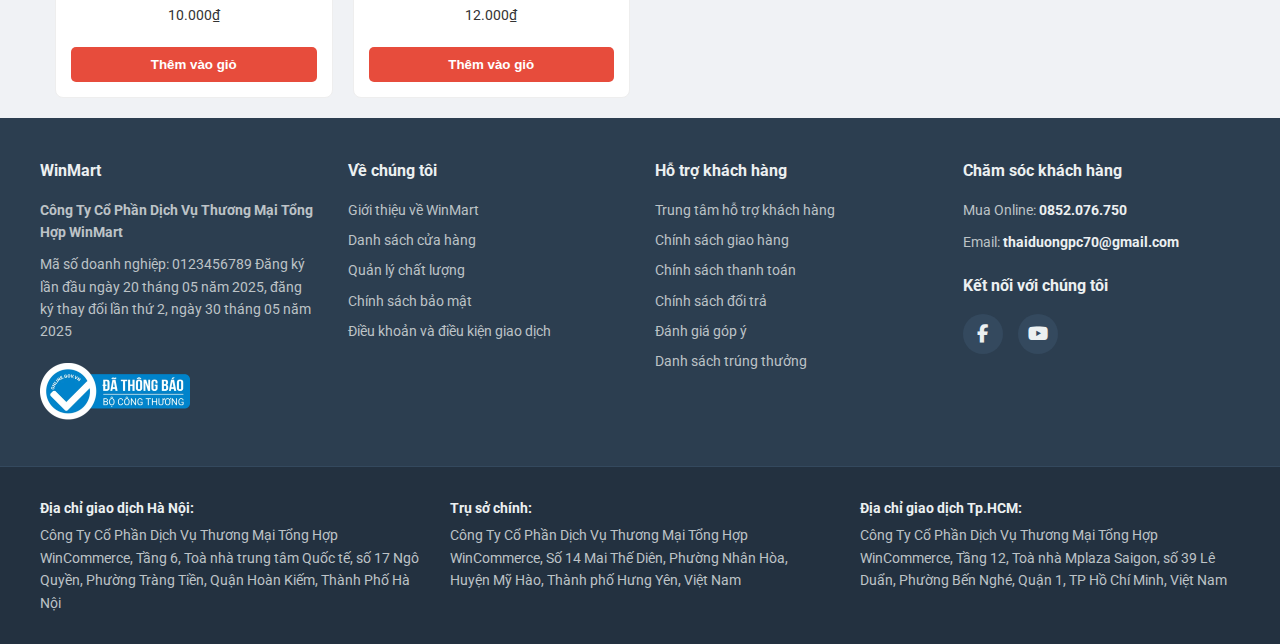
<file: products.html>
<!DOCTYPE html>
<html lang="vi">
<head>
    <meta charset="UTF-8">
    <meta name="viewport" content="width=device-width, initial-scale=1.0">
    <title>Danh mục sản phẩm</title>
    <link rel="stylesheet" href="style.css">
    <link rel="preconnect" href="https://fonts.googleapis.com">
    <link rel="preconnect" href="https://fonts.gstatic.com" crossorigin>
    <link href="https://fonts.googleapis.com/css2?family=Roboto:wght@400;500;700&family=Oswald:wght@700&display=swap" rel="stylesheet">
    <link rel="stylesheet" href="https://cdnjs.cloudflare.com/ajax/libs/font-awesome/6.5.2/css/all.min.css">
</head>
<body>

    <header class="new-header">
        <div class="header-top-bar">
            <div class="container">
                <a href="index.html" class="header-logo">
                    <span class="winmart-logo-main">WinMart</span>
                </a>
                <div class="search-bar">
                    <input type="text" placeholder="Giao nhanh 2h, Giảm thêm 20%...">
                    <button><i class="fa-solid fa-magnifying-glass"></i></button>
                </div>
                <div class="user-actions">
                    <div class="action-item delivery-action">
                        <i class="fa-solid fa-location-dot"></i>
                        <span>Giao Hàng<br><b>Chọn địa chỉ</b></span>
                    </div>
                    <a href="gio-hang.html" class="action-item cart-action-box">
                        <i class="fa-solid fa-cart-shopping"></i>
                        <span>Giỏ hàng</span>
                        <span class="cart-counter">0</span>
                    </a>
                    <a href="login.html" class="action-item login-action">
                        <i class="fa-solid fa-user"></i>
                        <span>Hội viên</span>
                    </a>
                </div>
            </div>
        </div>
        <div class="header-bottom-bar">
            <div class="container">
                <div class="category-menu-container">
                    <div class="category-menu-trigger">
                        <i class="fa-solid fa-bars"></i>
                        <span>Danh mục sản phẩm</span>
                    </div>
                    <ul class="category-dropdown">
                        <li><a href="products.html?category=sua-tuoi">Sữa tươi</a></li>
                        <li><a href="products.html?category=rau-cu-trai-cay">Rau, củ, trái cây</a></li>
                        <li><a href="products.html?category=do-uong-giai-khat">Đồ uống giải khát</a></li>
                        <li><a href="products.html?category=do-uong-co-con">Đồ uống có cồn</a></li>
                        <li><a href="products.html?category=thuc-pham-an-lien">Thực phẩm ăn liền</a></li>
                        <li><a href="products.html?category=gia-vi">Gia vị</a></li>
                        <li><a href="products.html?category=trung-dau-hu">Trứng - Đậu hũ</a></li>
                        <li><a href="products.html?category=do-gia-dung">Đồ gia dụng</a></li>
                        <li><a href="products.html?category=van-phong-pham">Văn phòng phẩm</a></li>
                        <li><a href="products.html?category=ve-sinh-ca-nhan">Vệ sinh cá nhân</a></li>
                    </ul>
                </div>
                <nav class="extra-nav">
                    <a href="#"><i class="fa-solid fa-store"></i> Danh sách cửa hàng</a>
                    <a href="#"><i class="fa-solid fa-newspaper"></i> Tin tức WinMart</a>
                </nav>
            </div>
        </div>
    </header>

    <main class="page-content">
        <section class="products-section">
            <h2 id="category-title">Tất cả sản phẩm</h2>
            <div class="product-grid" id="product-list-grid">
                </div>
        </section>
    </main>

    <footer class="site-footer">
		<div class="footer-top">
			<div class="container">
				<div class="footer-column footer-info">
					<h4>WinMart</h4>
					<p><strong>Công Ty Cổ Phần Dịch Vụ Thương Mại Tổng Hợp WinMart</strong></p>
					<p>Mã số doanh nghiệp: 0123456789 Đăng ký lần đầu ngày 20 tháng 05 năm 2025, đăng ký thay đổi lần thứ 2, ngày 30 tháng 05 năm 2025</p>
					<a href="#" class="bo-cong-thuong-logo">
						<img src="images/logo-bct.webp" alt="Đã Thông Báo Bộ Công Thương">
					</a>
				</div>
				<div class="footer-column footer-links">
					<h4>Về chúng tôi</h4>
					<ul>
						<li><a href="#">Giới thiệu về WinMart</a></li>
						<li><a href="#">Danh sách cửa hàng</a></li>
						<li><a href="#">Quản lý chất lượng</a></li>
						<li><a href="#">Chính sách bảo mật</a></li>
						<li><a href="#">Điều khoản và điều kiện giao dịch</a></li>
					</ul>
				</div>
				<div class="footer-column footer-links">
					<h4>Hỗ trợ khách hàng</h4>
					<ul>
						<li><a href="#">Trung tâm hỗ trợ khách hàng</a></li>
						<li><a href="#">Chính sách giao hàng</a></li>
						<li><a href="#">Chính sách thanh toán</a></li>
						<li><a href="#">Chính sách đổi trả</a></li>
						<li><a href="#">Đánh giá góp ý</a></li>
						<li><a href="#">Danh sách trúng thưởng</a></li>
					</ul>
				</div>
				<div class="footer-column footer-contact">
					<h4>Chăm sóc khách hàng</h4>
					<p>Mua Online: <strong>0852.076.750</strong></p>
					<p>Email: <strong>thaiduongpc70@gmail.com</strong></p>
					<h4 style="margin-top: 20px;">Kết nối với chúng tôi</h4>
					<div class="social-icons">
						<a href="https://web.facebook.com/?_rdc=3&_rdr#"><i class="fab fa-facebook-f"></i></a>
						<a href="https://www.youtube.com/watch?v=YY8lBaoeelM"><i class="fab fa-youtube"></i></a>
					</div>
				</div>
			</div>
		</div>
		<div class="footer-bottom">
			<div class="container">
				<div class="footer-address-column">
					<strong>Địa chỉ giao dịch Hà Nội:</strong>
					<p>Công Ty Cổ Phần Dịch Vụ Thương Mại Tổng Hợp WinCommerce, Tầng 6, Toà nhà trung tâm Quốc tế, số 17 Ngô Quyền, Phường Tràng Tiền, Quận Hoàn Kiếm, Thành Phố Hà Nội</p>
				</div>
				<div class="footer-address-column">
					<strong>Trụ sở chính:</strong>
					<p>Công Ty Cổ Phần Dịch Vụ Thương Mại Tổng Hợp WinCommerce, Số 14 Mai Thế Diên, Phường Nhân Hòa, Huyện Mỹ Hào, Thành phố Hưng Yên, Việt Nam</p>
				</div>
				<div class="footer-address-column">
					<strong>Địa chỉ giao dịch Tp.HCM:</strong>
					<p>Công Ty Cổ Phần Dịch Vụ Thương Mại Tổng Hợp WinCommerce, Tầng 12, Toà nhà Mplaza Saigon, số 39 Lê Duẩn, Phường Bến Nghé, Quận 1, TP Hồ Chí Minh, Việt Nam</p>
				</div>
			</div>
		</div>
	</footer>
	<a href="https://zalo.me/300086756699856746" class="zalo-float-icon">
		<img src="images/zalo-icon.png" alt="Zalo">
	</a>

    <script src="products-data.js"></script>
    <script src="cart.js"></script>
    <script src="product-list.js"></script>
</body>
</html>
</file>
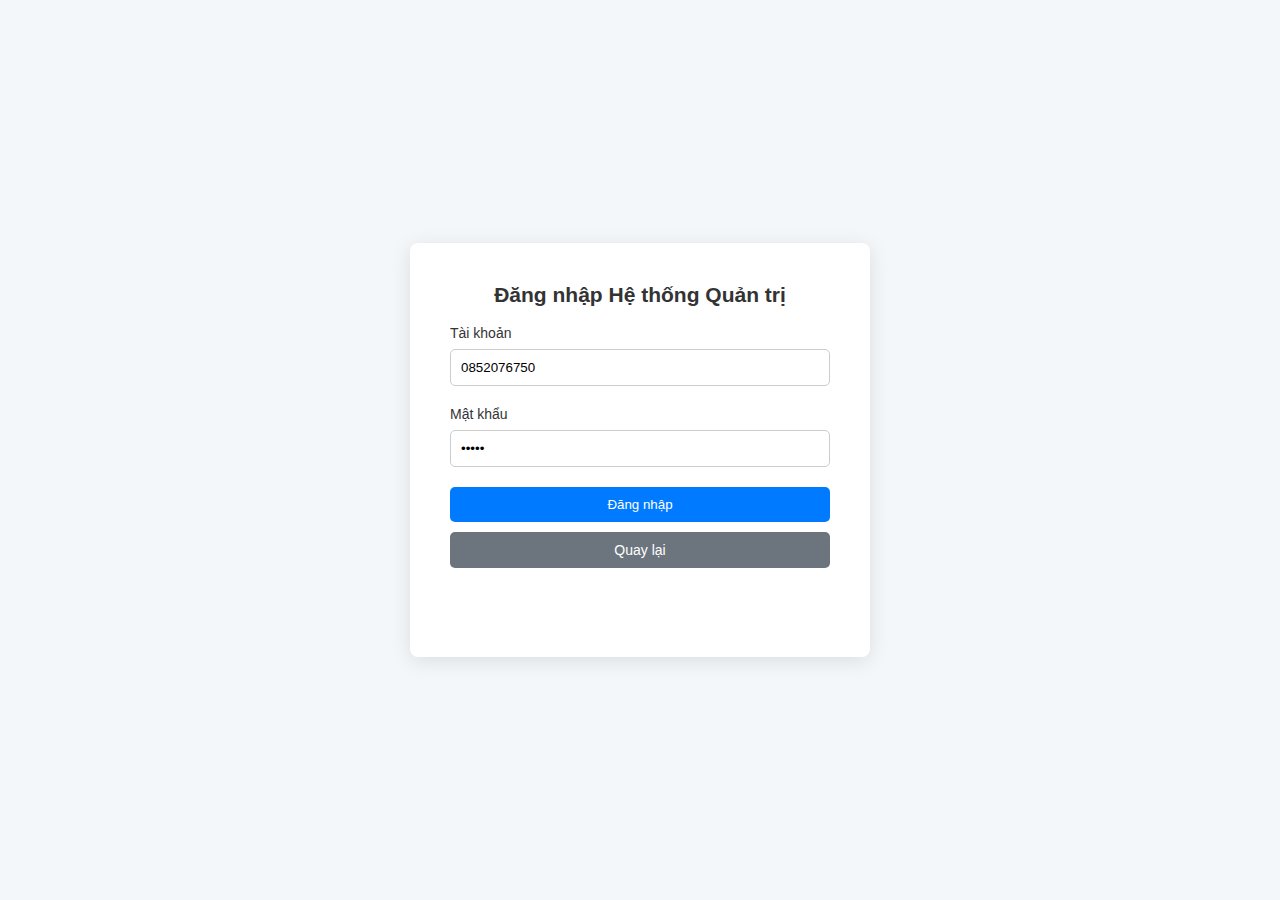
<file: promotions.html>
<!DOCTYPE html>
<html lang="vi">
<head>
    <title>Quản lý Giảm giá</title>
    <link rel="stylesheet" href="style.css">
    <link rel="stylesheet" href="https://cdnjs.cloudflare.com/ajax/libs/font-awesome/6.5.2/css/all.min.css">
</head>
<body class="admin-page-body">
    <script>if(sessionStorage.getItem('isAdminLoggedIn')!=='true'){window.location.href='admin-login.html';}</script>
    <div class="admin-layout">
        <aside class="sidebar">
            <div class="sidebar-header"><h3>Chào Mừng Lê Nguyễn Thái Dương</h3></div>
            <nav class="admin-nav">
				<ul>
                    <li><a href="dashboard.html"><i class="fa-solid fa-chart-line"></i> Bảng điều khiển</a></li>
                    <li><a href="products-admin.html"><i class="fa-solid fa-box-archive"></i> Quản lý Sản phẩm</a></li>
                    <li><a href="orders.html"><i class="fa-solid fa-receipt"></i> Quản lý Hóa đơn</a></li>
                    <li><a href="promotions.html" class="active"><i class="fa-solid fa-tags"></i> Quản lý Giảm giá</a></li>
                    <li><a href="stock-in.html"><i class="fa-solid fa-dolly"></i> Quản lý Phiếu nhập</a></li>
                    <li><a href="stats.html"><i class="fa-solid fa-calculator"></i> Thống kê Chi tiết</a></li>
                    <li><a href="#" id="logout-btn"><i class="fa-solid fa-right-from-bracket"></i> Đăng xuất</a></li>
                </ul>
            </nav>
        </aside>

        <div class="admin-main-content">
            <header class="admin-header"><h1>Quản lý Giảm giá sản phẩm</h1></header>
            <main class="admin-content">
                <div class="form-container">
                    <h3>Tạo/Cập nhật Giảm giá</h3>
                    <form id="promotion-form">
                        <div class="form-group">
                            <label for="promo-product-select">Chọn sản phẩm</label>
                            <select id="promo-product-select" required></select>
                        </div>
                        <div class="form-group">
                            <label for="promo-new-price">Nhập giá khuyến mãi mới</label>
                            <input type="number" id="promo-new-price" placeholder="Ví dụ: 25000" required>
                        </div>
                        <button type="submit" class="btn btn-primary">Áp dụng giảm giá</button>
                        <button type="button" id="remove-promo-btn" class="btn btn-danger" style="margin-left: 10px;">Xóa giảm giá</button>
                    
                        <div id="form-feedback"></div>
                    </form>
                </div>
            </main>
        </div>
    </div>
    <script src="products-data.js"></script>
    <script src="admin.js"></script>
</body>
</html>
</file>
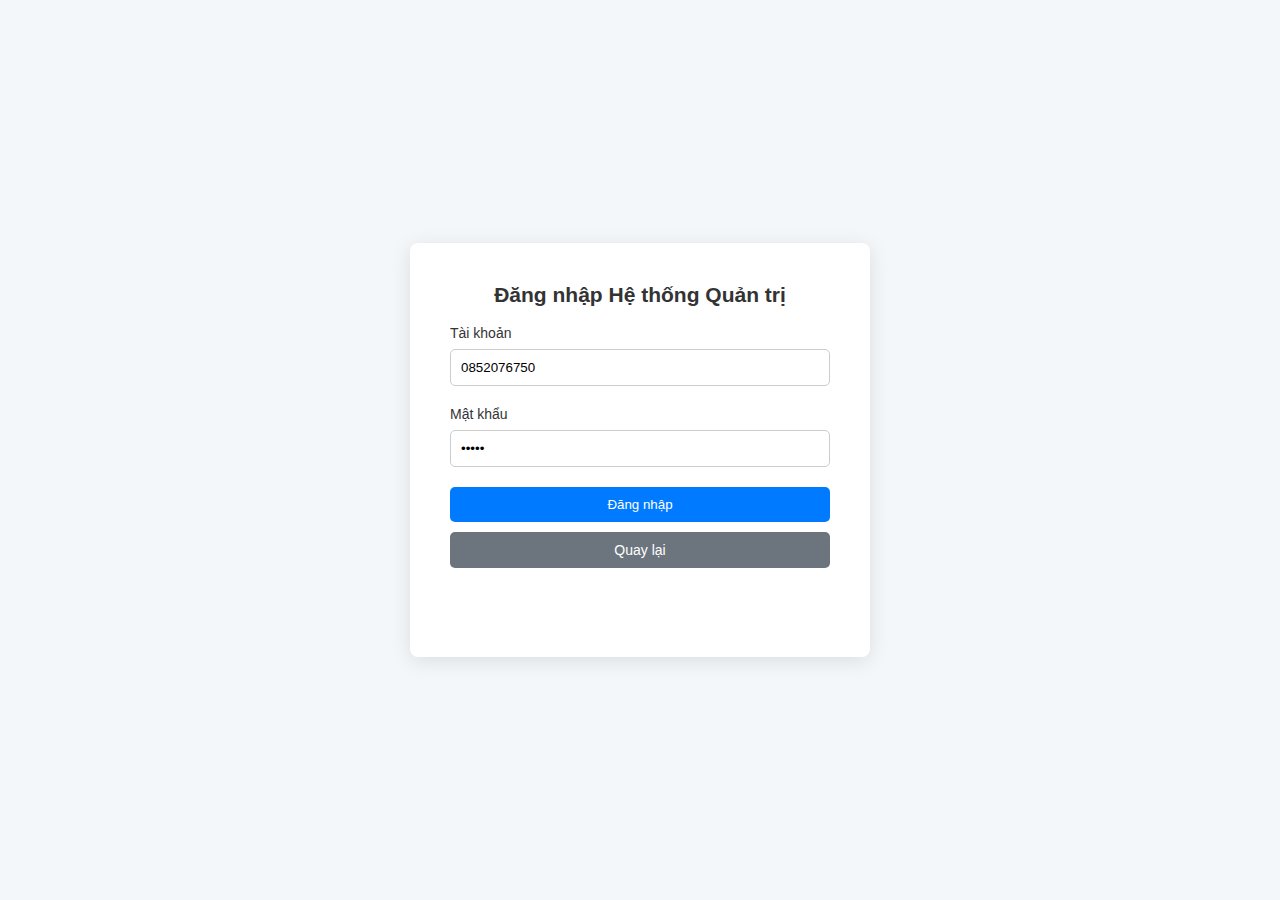
<file: stock-in.html>
<!DOCTYPE html>
<html lang="vi">
<head>
    <meta charset="UTF-8">
    <meta name="viewport" content="width=device-width, initial-scale=1.0">
    <title>Quản lý Phiếu nhập</title>
    <link rel="stylesheet" href="style.css">
    <link rel="preconnect" href="https://fonts.googleapis.com">
    <link rel="preconnect" href="https://fonts.gstatic.com" crossorigin>
    <link href="https://fonts.googleapis.com/css2?family=Roboto:wght@400;500;700&family=Oswald:wght@700&display=swap" rel="stylesheet">
    <link rel="stylesheet" href="https://cdnjs.cloudflare.com/ajax/libs/font-awesome/6.5.2/css/all.min.css">
</head>
<body class="admin-page-body">
    <script>if(sessionStorage.getItem('isAdminLoggedIn')!=='true'){window.location.href='admin-login.html';}</script>
    
    <div class="admin-layout">
         <aside class="sidebar">
            <div class="sidebar-header"><h3>Chào Mừng Lê Nguyễn Thái Dương</h3></div>
            <nav class="admin-nav">
                 <ul>
                    <li><a href="dashboard.html"><i class="fa-solid fa-chart-line"></i> Bảng điều khiển</a></li>
                    <li><a href="products-admin.html"><i class="fa-solid fa-box-archive"></i> Quản lý Sản phẩm</a></li>
                    <li><a href="orders.html"><i class="fa-solid fa-receipt"></i> Quản lý Hóa đơn</a></li>
                    <li><a href="promotions.html"><i class="fa-solid fa-tags"></i> Quản lý Giảm giá</a></li>
                    <li><a href="stock-in.html" class="active"><i class="fa-solid fa-dolly"></i> Quản lý Phiếu nhập</a></li>
                    <li><a href="stats.html"><i class="fa-solid fa-calculator"></i> Thống kê Chi tiết</a></li>
                    <li><a href="login.html" id="logout-btn"><i class="fa-solid fa-right-from-bracket"></i> Đăng xuất</a></li>
                </ul>
            </nav>
        </aside>
        <div class="admin-main-content">
            <header class="admin-header"><h1>Quản lý Phiếu nhập</h1></header>
            <main class="admin-content">
                <div class="action-bar"><button id="show-stock-in-modal-btn" class="btn btn-primary">Tạo Phiếu nhập mới</button></div>
                <div class="table-container">
                    <h3>Lịch sử nhập hàng</h3>
                    <table id="stock-in-history-table">
                        <thead><tr><th>Mã Phiếu</th><th>Nhà Cung Cấp</th><th>Ngày Nhập</th><th>Tổng Tiền</th></tr></thead>
                        <tbody></tbody>
                    </table>
                </div>
            </main>
        </div>
    </div>

    <div id="stock-in-modal" class="modal-overlay hidden">
        <div class="modal-content" style="max-width: 800px;">
            <div class="modal-header">
                <h2>Tạo Phiếu Nhập Mới</h2>
                <button id="close-stock-in-modal-btn" class="close-btn">×</button>
            </div>
            <div class="modal-body">
                <form id="stock-in-form">
                    <div class="form-grid">
                        <div class="form-group"><label>Nhà Cung Cấp</label><select id="supplier-select" required></select></div>
                        <div class="form-group"><label>Ngày Nhập</label><input type="date" id="stock-in-date" required></div>
                    </div>
                    <hr>
                    <h4>Thêm sản phẩm vào phiếu</h4>
                    <div class="form-grid-three">
                        <div class="form-group"><label>Sản phẩm</label><select id="stock-in-product-select"></select></div>
                        <div class="form-group"><label>Số lượng</label><input type="number" id="stock-in-quantity" min="1"></div>
                        <button type="button" id="add-item-to-slip-btn" class="btn btn-secondary">Thêm</button>
                    </div>
                    
                    <div class="table-container" style="margin-top: 20px;">
                        <table id="slip-items-table">
                            <thead><tr><th>Sản phẩm</th><th>Số lượng</th><th>Đơn giá nhập</th><th>Thành tiền</th><th>Xóa</th></tr></thead>
                            <tbody></tbody>
                        </table>
                    </div>

                    <div class="modal-footer">
                        <h3>Tổng cộng: <span id="slip-total-amount">0 ₫</span></h3>
                        <button type="submit" class="btn btn-primary">Lưu Phiếu Nhập</button>
                    </div>
                </form>
            </div>
        </div>
    </div>

    <script src="products-data.js"></script>
    <script src="admin.js"></script>
</body>
</html>
</file>
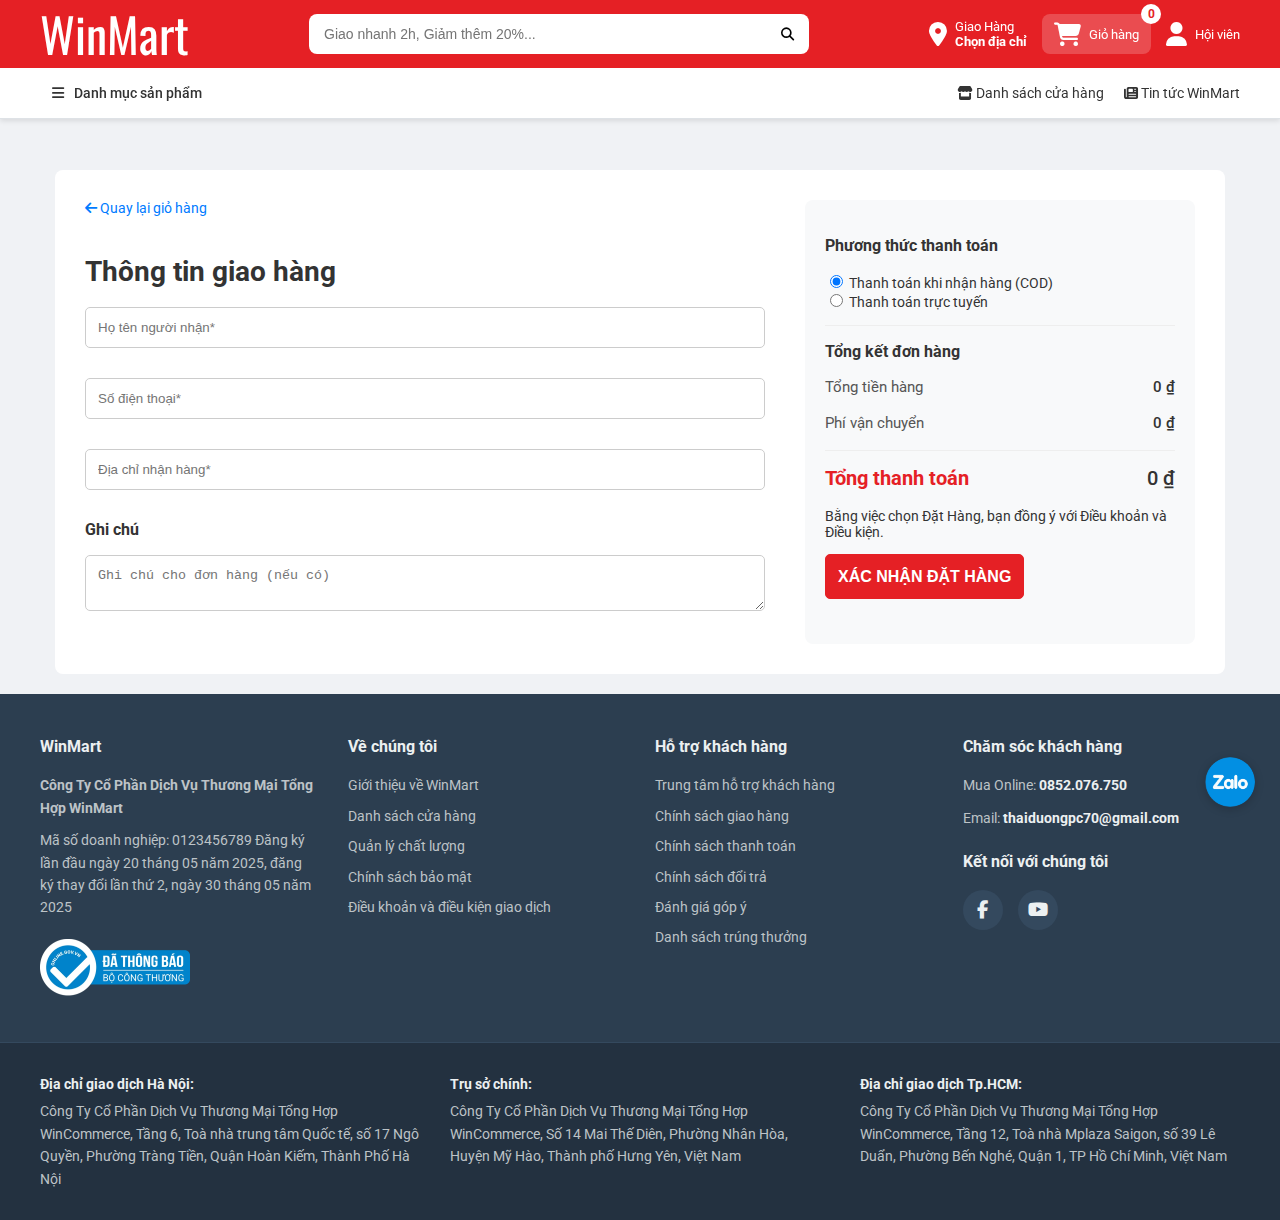
<file: thanh-toan.html>
<!DOCTYPE html>
<html lang="vi">
<head>
    <meta charset="UTF-8">
    <meta name="viewport" content="width=device-width, initial-scale=1.0">
    <title>Thanh Toán</title>
    <link rel="stylesheet" href="style.css">
    <link rel="preconnect" href="https://fonts.googleapis.com">
    <link rel="preconnect" href="https://fonts.gstatic.com" crossorigin>
    <link href="https://fonts.googleapis.com/css2?family=Roboto:wght@400;500;700&family=Oswald:wght@700&display=swap" rel="stylesheet">
    <link rel="stylesheet" href="https://cdnjs.cloudflare.com/ajax/libs/font-awesome/6.5.2/css/all.min.css">
</head>
<body>

    <header class="new-header">
        <div class="header-top-bar">
            <div class="container">
                <a href="index.html" class="header-logo">
                    <span class="winmart-logo-main">WinMart</span>
                </a>
                <div class="search-bar">
                    <input type="text" placeholder="Giao nhanh 2h, Giảm thêm 20%...">
                    <button><i class="fa-solid fa-magnifying-glass"></i></button>
                </div>
                <div class="user-actions">
                    <div class="action-item delivery-action">
                        <i class="fa-solid fa-location-dot"></i><span>Giao Hàng<br><b>Chọn địa chỉ</b></span>
                    </div>
                    <a href="gio-hang.html" class="action-item cart-action-box">
                        <i class="fa-solid fa-cart-shopping"></i><span>Giỏ hàng</span><span class="cart-counter">0</span>
                    </a>
                    <a href="login.html" class="action-item login-action">
                        <i class="fa-solid fa-user"></i><span>Hội viên</span>
                    </a>
                </div>
            </div>
        </div>
        <div class="header-bottom-bar">
            <div class="container">
                <div class="category-menu-container">
                    <div class="category-menu-trigger"><i class="fa-solid fa-bars"></i><span>Danh mục sản phẩm</span></div>
                    <ul class="category-dropdown">
                        <li><a href="products.html?category=sua-tuoi">Sữa tươi</a></li>
                        <li><a href="products.html?category=rau-cu-trai-cay">Rau, củ, trái cây</a></li>
                        <li><a href="products.html?category=do-uong-giai-khat">Đồ uống giải khát</a></li>
                        <li><a href="products.html?category=do-uong-co-con">Đồ uống có cồn</a></li>
                        <li><a href="products.html?category=thuc-pham-an-lien">Thực phẩm ăn liền</a></li>
                        <li><a href="products.html?category=gia-vi">Gia vị</a></li>
                        <li><a href="products.html?category=trung-dau-hu">Trứng - Đậu hũ</a></li>
                        <li><a href="products.html?category=do-gia-dung">Đồ gia dụng</a></li>
                        <li><a href="products.html?category=van-phong-pham">Văn phòng phẩm</a></li>
                        <li><a href="products.html?category=ve-sinh-ca-nhan">Vệ sinh cá nhân</a></li>
                    </ul>
                </div>
                <nav class="extra-nav">
                    <a href="#"><i class="fa-solid fa-store"></i> Danh sách cửa hàng</a>
                    <a href="#"><i class="fa-solid fa-newspaper"></i> Tin tức WinMart</a>
                </nav>
            </div>
        </div>
    </header>

    <main class="page-content">
        <form class="checkout-form-container" id="checkout-form">
            <div class="checkout-main">
                <a href="gio-hang.html" class="back-to-cart-link"><i class="fa-solid fa-arrow-left"></i> Quay lại giỏ hàng</a>
                <h1>Thông tin giao hàng</h1>
                <div class="form-section"><input type="text" id="customer-name" placeholder="Họ tên người nhận*" required></div>
                <div class="form-section"><input type="tel" id="customer-phone" placeholder="Số điện thoại*" required></div>
                <div class="form-section"><input type="text" id="customer-address" placeholder="Địa chỉ nhận hàng*" required></div>
                <div class="form-section">
                    <h3>Ghi chú</h3>
                    <textarea placeholder="Ghi chú cho đơn hàng (nếu có)"></textarea>
                </div>
            </div>
            <div class="checkout-summary">
                <h3>Phương thức thanh toán</h3>
                <label class="payment-option"><input type="radio" name="payment" value="cod" checked> Thanh toán khi nhận hàng (COD)</label>
                <label class="payment-option"><input type="radio" name="payment" value="online"> Thanh toán trực tuyến</label>
                <hr>
                <h3>Tổng kết đơn hàng</h3>
                <div class="summary-line"><span>Tổng tiền hàng</span><span id="checkout-subtotal">0 ₫</span></div>
                <div class="summary-line"><span>Phí vận chuyển</span><span id="checkout-shipping">0 ₫</span></div>
                <hr>
                <div class="summary-line total-line"><span>Tổng thanh toán</span><span id="checkout-total">0 ₫</span></div>
                <p class="terms-notice">Bằng việc chọn Đặt Hàng, bạn đồng ý với <a href="#">Điều khoản và Điều kiện</a>.</p>
                <button type="submit" id="confirm-order-btn" class="checkout-btn">XÁC NHẬN ĐẶT HÀNG</button>
            </div>
        </form>
    </main>

    <footer class="site-footer">
		<div class="footer-top">
			<div class="container">
				<div class="footer-column footer-info">
					<h4>WinMart</h4>
					<p><strong>Công Ty Cổ Phần Dịch Vụ Thương Mại Tổng Hợp WinMart</strong></p>
					<p>Mã số doanh nghiệp: 0123456789 Đăng ký lần đầu ngày 20 tháng 05 năm 2025, đăng ký thay đổi lần thứ 2, ngày 30 tháng 05 năm 2025</p>
					<a href="#" class="bo-cong-thuong-logo">
						<img src="images/logo-bct.webp" alt="Đã Thông Báo Bộ Công Thương">
					</a>
				</div>
	
				<div class="footer-column footer-links">
					<h4>Về chúng tôi</h4>
					<ul>
						<li><a href="#">Giới thiệu về WinMart</a></li>
						<li><a href="#">Danh sách cửa hàng</a></li>
						<li><a href="#">Quản lý chất lượng</a></li>
						<li><a href="#">Chính sách bảo mật</a></li>
						<li><a href="#">Điều khoản và điều kiện giao dịch</a></li>
					</ul>
				</div>
	
				<div class="footer-column footer-links">
					<h4>Hỗ trợ khách hàng</h4>
					<ul>
						<li><a href="#">Trung tâm hỗ trợ khách hàng</a></li>
						<li><a href="#">Chính sách giao hàng</a></li>
						<li><a href="#">Chính sách thanh toán</a></li>
						<li><a href="#">Chính sách đổi trả</a></li>
						<li><a href="#">Đánh giá góp ý</a></li>
						<li><a href="#">Danh sách trúng thưởng</a></li>
					</ul>
				</div>
	
				<div class="footer-column footer-contact">
					<h4>Chăm sóc khách hàng</h4>
					<p>Mua Online: <strong>0852.076.750</strong></p>
					<p>Email: <strong>thaiduongpc70@gmail.com</strong></p>
					<h4 style="margin-top: 20px;">Kết nối với chúng tôi</h4>
					<div class="social-icons">
						<a href="https://web.facebook.com/?_rdc=3&_rdr#"><i class="fab fa-facebook-f"></i></a>
						<a href="https://www.youtube.com/watch?v=YY8lBaoeelM"><i class="fab fa-youtube"></i></a>
					</div>
				</div>
			</div>
		</div>
		<div class="footer-bottom">
			<div class="container">
				<div class="footer-address-column">
					<strong>Địa chỉ giao dịch Hà Nội:</strong>
					<p>Công Ty Cổ Phần Dịch Vụ Thương Mại Tổng Hợp WinCommerce, Tầng 6, Toà nhà trung tâm Quốc tế, số 17 Ngô Quyền, Phường Tràng Tiền, Quận Hoàn Kiếm, Thành Phố Hà Nội</p>
				</div>
				<div class="footer-address-column">
					<strong>Trụ sở chính:</strong>
					<p>Công Ty Cổ Phần Dịch Vụ Thương Mại Tổng Hợp WinCommerce, Số 14 Mai Thế Diên, Phường Nhân Hòa, Huyện Mỹ Hào, Thành phố Hưng Yên, Việt Nam</p>
				</div>
				<div class="footer-address-column">
					<strong>Địa chỉ giao dịch Tp.HCM:</strong>
					<p>Công Ty Cổ Phần Dịch Vụ Thương Mại Tổng Hợp WinCommerce, Tầng 12, Toà nhà Mplaza Saigon, số 39 Lê Duẩn, Phường Bến Nghé, Quận 1, TP Hồ Chí Minh, Việt Nam</p>
				</div>
			</div>
		</div>
	</footer>
	
	<a href="https://zalo.me/300086756699856746" class="zalo-float-icon">
		<img src="images/zalo-icon.png" alt="Zalo">
	</a>

    <div id="qr-modal" class="modal-overlay hidden">
    <div class="modal-content">
        <h4>Quét mã QR để thanh toán</h4>
        <p>Vui lòng sử dụng ứng dụng ngân hàng hoặc ví điện tử để quét mã.</p>
        <img src="images/qr-code.jpg" alt="Mã QR thanh toán" class="qr-code-img" onerror="this.style.display='none'">
        <p id="qr-countdown"></p>
    </div>
	</div>
	<div id="success-overlay" class="modal-overlay hidden">
        <div class="success-popup">
            <i class="fa-solid fa-circle-check"></i>
            <h2>Thanh toán thành công!</h2>
            <p>Cảm ơn bạn đã mua sắm. Đang chuyển về trang chủ...</p>
        </div>
    </div>

    <div id="custom-alert-overlay" class="modal-overlay hidden">
        <div class="alert-box">
            <i id="alert-icon" class="fa-solid"></i>
            <p id="alert-message"></p>
            <button id="alert-close-btn" class="btn btn-primary">OK</button>
        </div>
    </div>

    <script src="cart.js"></script>
    <script src="thanh-toan.js"></script>
</body>
</html>
</file>
<file: style.css>
/* =================================================================== */
/* GLOBAL STYLES & TYPOGRAPHY
/* =================================================================== */
body {
    font-family: 'Roboto', sans-serif;
    margin: 0;
    background-color: #f0f2f5;
    color: #333;
    font-size: 14px;
    display: flex;
    flex-direction: column;
    min-height: 100vh;
    padding-top: 150px; /* Default padding for pages with the new header */
}

a {
    text-decoration: none;
    color: inherit;
    transition: color 0.2s;
}

.container {
    max-width: 1200px;
    margin: 0 auto;
    padding: 0 15px;
    display: flex;
    align-items: center;
}

hr {
    border: none;
    border-top: 1px solid #eee;
    margin: 15px 0;
}

.page-content {
    max-width: 1200px;
    margin: 20px auto;
    padding: 0 15px;
    width: 100%;
    box-sizing: border-box;
    flex-grow: 1;
}

.btn {
    padding: 10px 12px; /* Tăng padding dọc cho dễ bấm */
    border: none;
    border-radius: 5px;
    color: white;
    cursor: pointer;
    text-align: center; /* Căn giữa chữ trong nút */
}
.btn-primary { background-color: #007bff; }
.btn-secondary { background-color: #6c757d; }
.btn-danger { background-color: #dc3545; }

/* =================================================================== */
/* HEADER & NAVIGATION
/* =================================================================== */
.new-header {
    position: fixed;
    top: 0;
    left: 0;
    width: 100%;
    z-index: 999;
    background-color: white;
    box-shadow: 0 2px 5px rgba(0,0,0,0.1);
}

.header-top-bar {
    background-color: #e52025;
    padding: 10px 0;
    color: white;
}
.header-top-bar .container { justify-content: space-between; gap: 20px; }
.header-logo { display: flex; flex-direction: column; line-height: 1; }
.winmart-logo-main { font-family: 'Oswald', sans-serif; font-size: 48px; color: white; }
.winmart-logo-sub { font-size: 9px; margin-top: -5px; color: white; letter-spacing: 0.5px; }

.search-bar { position: relative; flex-grow: 1; display: flex; background-color: white; border-radius: 8px; max-width: 500px; }
.search-bar input { width: 100%; border: none; padding: 12px 15px; background: transparent; font-size: 14px; outline: none; }
.search-bar button { background: none; border: none; padding: 0 15px; cursor: pointer; }

.search-suggestions {
    display: none;
    position: absolute;
    top: 100%;
    left: 0;
    right: 0;
    background-color: white;
    border: 1px solid #ddd;
    border-top: none;
    border-radius: 0 0 8px 8px;
    box-shadow: 0 4px 8px rgba(0,0,0,0.1);
    max-height: 300px;
    overflow-y: auto;
    z-index: 1500;
}
.search-suggestions.active { display: block; }
.suggestion-item { display: flex; align-items: center; padding: 10px 15px; cursor: pointer; transition: background-color 0.2s; }
.suggestion-item:hover { background-color: #f0f2f5; }
.suggestion-item img { width: 40px; height: 40px; object-fit: contain; margin-right: 15px; }
.suggestion-item .info .name { font-weight: 500; color: #333; }
.suggestion-item .info .price { font-size: 13px; color: #e52025; }

.user-actions { display: flex; align-items: center; gap: 15px; }
.action-item { display: flex; align-items: center; gap: 8px; color: white; font-size: 13px; }
.action-item i { font-size: 24px; }
.cart-action-box { background: rgba(255, 255, 255, 0.2); padding: 8px 12px; border-radius: 8px; position: relative; }
.cart-counter { position: absolute; top: 0px; right: 0px; background: white; color: #e52025; border-radius: 50%; width: 20px; height: 20px; display: flex; align-items: center; justify-content: center; font-size: 12px; font-weight: bold; transform: translate(50%, -50%);}

.header-bottom-bar { background-color: white; border-bottom: 1px solid #dee2e6; padding: 5px 0; }
.category-menu-container { position: relative; }
.category-menu-trigger { display: flex; align-items: center; gap: 10px; padding: 12px; font-weight: 500; cursor: pointer; }
.category-dropdown { display: none; position: absolute; top: 100%; left: 0; width: 250px; background: white; box-shadow: 0 5px 15px rgba(0, 0, 0, 0.1); z-index: 1000; list-style: none; padding: 5px 0; margin: 0; border: 1px solid #eee; border-radius: 0 0 5px 5px; }
.category-menu-container:hover .category-dropdown { display: block; }
.category-dropdown li a { display: block; padding: 12px 20px; }
.category-dropdown li a:hover { background-color: #f0f2f5; }
.extra-nav { display: flex; gap: 20px; margin-left: auto; }

/* =================================================================== */
/* HOME PAGE & PRODUCTS
/* =================================================================== */
.slider-section { margin-bottom: 20px; }
.slider {
    width: 100%;
    position: relative;
    height: 550px;
    border-radius: 8px;
    overflow: hidden;
}
.slide-image { width: 100%; height: 100%; object-fit: cover; position: absolute; opacity: 0; transition: opacity 1s ease; }
.slide-image.active { opacity: 1; }

.products-section {
    padding-top: 20px;
    margin-top: 40px;
}
.products-section h2 { text-align: center; margin-bottom: 20px; font-size: 24px; }
.product-grid { display: grid; grid-template-columns: repeat(4, 1fr); gap: 20px; }
.product-item { background: white; padding: 15px; border-radius: 8px; text-align: center; display: flex; flex-direction: column; justify-content: space-between; border: 1px solid #eee; }
.product-item img { max-width: 100%; height: 150px; object-fit: contain; margin-bottom: 10px; }
.product-item h3 { font-size: 16px; margin: 10px 0; flex-grow: 1; font-weight: 500; }
.price-container { display: flex; flex-direction: column; align-items: center; line-height: 1.2; }
.original-price { font-size: 14px; color: #888; text-decoration: line-through; }
.sale-price { font-weight: bold; color: #e52025; font-size: 18px; }
.add-to-cart-btn { background: #e74c3c; color: white; border: none; padding: 10px 15px; cursor: pointer; border-radius: 5px; margin-top: 10px; font-weight: bold; transition: background-color 0.2s; }
.add-to-cart-btn:hover { background-color: #c0392b; }

/* =================================================================== */
/* LOGIN & REGISTER PAGE
/* =================================================================== */
body.login-page-body {
    padding-top: 0 !important;
    background-color: white;
}

.login-header-simple { background-color: white; border-bottom: 1px solid #eee; padding: 15px 0; }
.login-header-simple .container { justify-content: space-between; }
.login-header-simple .winmart-logo-main { color: #e52025; }
.help-link { color: #555; }

.login-form-wrapper { display: flex; justify-content: center; padding: 50px 20px; background-image: url(https://www.vinid.net/wp-content/uploads/2021/03/Voucher-VinID-COVER-5.jpg); background-size: cover; background-position: center; min-height: 70vh;}
.login-box { width: 400px; text-align: center; background: white; padding: 30px; border-radius: 8px; box-shadow: 0 4px 20px rgba(0,0,0,0.1); }
.login-box h2 { font-size: 24px; margin-bottom: 30px; }
.login-box input { width: 100%; text-align: left; padding: 15px; margin-bottom: 20px; box-sizing: border-box; border-radius: 5px; border: 1px solid #ccc;}
.login-box button { width: 100%; padding: 15px; border: none; cursor: pointer; font-size: 16px; border-radius: 5px; font-weight: bold; }
#login-form button,
#register-form button { background: #e52025; color: white; }

.login-links { margin: 15px 0; text-align: center; }
.login-links a { color: #007bff; font-size: 14px; }

.password-wrapper { position: relative; width: 100%; margin-bottom: 20px; }
.password-wrapper input { width: 100%; margin-bottom: 0; padding-right: 45px; box-sizing: border-box; }
.toggle-password { position: absolute; right: 15px; top: 50%; transform: translateY(-50%); cursor: pointer; color: #999; }

.social-login-divider { display: flex; align-items: center; color: #aaa; margin: 20px 0; }
.social-login-divider::before, .social-login-divider::after { content: ''; flex: 1; border-bottom: 1px solid #eee; }
.social-login-buttons { display: flex; gap: 15px; }
.social-btn { flex: 1; padding: 12px; border: 1px solid #ddd; background: white; cursor: pointer; display: flex; align-items: center; justify-content: center; gap: 8px;}

.secondary-btn { width: 100%; padding: 15px; border-radius: 5px; font-size: 16px; font-weight: bold; cursor: pointer; background-color: #f0f2f5; color: #333; border: 1px solid #ddd; transition: background-color 0.2s; }
.secondary-btn:hover { background-color: #e9ecef; }
.auth-switch-text { text-align: center; font-size: 15px; margin-top: 20px; }
.auth-switch-text a { color: #e52025; font-weight: bold; }

/* =================================================================== */
/* CART & CHECKOUT
/* =================================================================== */
.cart-page-container { background-color: transparent; padding: 0; }
.cart-layout { display: flex; gap: 20px; align-items: flex-start; }
.cart-items-panel { flex-grow: 1; background: white; padding: 10px 20px; border-radius: 8px; }
.cart-summary-panel { width: 350px; flex-shrink: 0; background: white; border-radius: 8px; border: 1px solid #eee; }
.cart-item { display: flex; gap: 15px; align-items: center; padding: 20px 0; border-bottom: 1px solid #f0f0f0; }
.cart-item:last-child { border-bottom: none; }
.cart-item img { width: 80px; height: 80px; object-fit: contain; border: 1px solid #eee; border-radius: 8px; }
.item-details { flex-grow: 1; }
.item-details h4 { margin: 0 0 5px; font-size: 16px; }
.item-price { font-weight: bold; color: #e74c3c; }
.quantity-control { display: flex; align-items: center; border: 1px solid #ddd; border-radius: 5px; }
.quantity-control button { background: none; border: none; padding: 8px 12px; cursor: pointer; font-size: 16px; color: #555; }
.quantity-control input { width: 40px; text-align: center; border: none; outline: none; font-size: 16px; font-weight: bold; }
.remove-item-btn { background: none; border: none; font-size: 18px; color: #aaa; cursor: pointer; margin-left: 20px; }
.remove-item-btn:hover { color: #e74c3c; }

.summary-details { padding: 20px; }
.summary-line { display: flex; justify-content: space-between; align-items: center; margin-bottom: 18px; font-size: 15px; color: #555; }
.summary-line span:last-child { font-weight: 500; color: #333; }
.total-line span { font-weight: bold; font-size: 20px; color: #e52025; }
.total-value-wrapper { text-align: right; }
.vat-notice { font-size: 12px; color: #888; font-weight: normal; margin: 2px 0 0; }
.free-ship-notice { text-align: center; padding: 15px; background-color: #fff8f8; font-size: 14px; color: #e52025; }
.summary-actions { padding: 20px; border-top: 1px solid #eee; display: flex; gap: 10px; align-items: center; flex-wrap: wrap; }
.promo-code-btn, .checkout-btn { flex: 1; min-width: 120px; display: flex; align-items: center; justify-content: center; padding: 12px; border-radius: 5px; font-size: 16px; font-weight: bold; cursor: pointer; box-sizing: border-box; }
.promo-code-btn { gap: 10px; background-color: white; color: #e52025; border: 1px solid #e52025; }
.checkout-btn { flex-direction: column; background: #e52025; color: white; border: 1px solid #e52025; line-height: 1.2; }
.checkout-btn .total-in-btn { font-size: 14px; font-weight: normal; }
.promo-input-container { display: none; width: 100%; margin-top: 10px; }
.promo-input-container.active { display: flex; }
.promo-input-container input { flex-grow: 1; border: 1px solid #ccc; padding: 10px; border-radius: 5px 0 0 5px; outline: none;}
.promo-input-container button { padding: 0 15px; border: 1px solid #e52025; background: #e52025; color: white; border-radius: 0 5px 5px 0; cursor: pointer; }
#promo-feedback { width: 100%; font-size: 14px; margin-top: 5px; text-align: center; }
#promo-feedback.success { color: green; }
#promo-feedback.error { color: red; }
.empty-cart-view { text-align: center; padding: 60px 20px; }
.empty-cart-view img { width: 150px; }
.empty-cart-view p { font-size: 18px; color: #777; margin: 20px 0 30px; }
.back-to-shop-btn { display: inline-block; padding: 12px 25px; background-color: #e52025; color: white; font-weight: bold; border-radius: 5px; }

.checkout-form-container { display: flex; gap: 40px; background: white; padding: 30px; border-radius: 8px; }
.checkout-main { flex-grow: 1; }
.checkout-summary { width: 350px; flex-shrink: 0; background: #f8f9fa; padding: 20px; border-radius: 8px; }
.form-section { margin-bottom: 20px; }
.checkout-form-container input[type="text"], .checkout-form-container input[type="tel"], .checkout-form-container textarea { width: 100%; padding: 12px; box-sizing: border-box; margin-bottom: 10px; border-radius: 5px; border: 1px solid #ccc; }
.payment-option { display: block; }
.back-to-cart-link { display: inline-block; margin-bottom: 20px; color: #007bff; }

/* =================================================================== */
/* FOOTER
/* =================================================================== */
.site-footer {
    background-color: #2c3e50;
    color: #bdc3c7;
    font-size: 14px;
    line-height: 1.6;
}
.footer-top { padding: 40px 0; border-bottom: 1px solid #34495e; }
.footer-top .container { display: grid; grid-template-columns: repeat(4, 1fr); gap: 30px; align-items: start; }
.footer-column h4 { color: #ecf0f1; font-size: 16px; margin-top: 0; margin-bottom: 15px; }
.footer-info p { margin: 0 0 10px; }
.bo-cong-thuong-logo img { width: 150px; height: auto; margin-top: 10px; }
.footer-links ul { list-style: none; padding: 0; margin: 0; }
.footer-links li { margin-bottom: 8px; }
.footer-links a { color: #bdc3c7; text-decoration: none; }
.footer-links a:hover { color: #ffffff; text-decoration: underline; }
.footer-contact p { margin: 0 0 10px; }
.footer-contact strong { color: #ecf0f1; }
.social-icons { display: flex; gap: 15px; margin-top: 10px; }
.social-icons a { display: flex; align-items: center; justify-content: center; width: 40px; height: 40px; border-radius: 50%; background-color: #34495e; color: #ecf0f1; font-size: 18px; transition: background-color 0.2s; }
.social-icons a:hover { background-color: #e52025; }
.footer-bottom { padding: 30px 0; background-color: #233140; }
.footer-bottom .container { display: grid; grid-template-columns: repeat(3, 1fr); gap: 30px; align-items: start; }
.footer-address-column strong { color: #ecf0f1; display: block; margin-bottom: 5px; }
.footer-address-column p { margin: 0; }

/* =================================================================== */
/* UTILITIES & HELPERS
/* =================================================================== */
.zalo-float-icon { position: fixed; bottom: 90px; right: 25px; z-index: 1000; }
.zalo-float-icon img { width: 50px; height: 50px; border-radius: 50%; box-shadow: 0 2px 10px rgba(0,0,0,0.2); transition: transform 0.2s; }
.zalo-float-icon:hover img { transform: scale(1.1); }

#backToTop {
    display: none;
    position: fixed;
    bottom: 30px;
    right: 25px;
    z-index: 99;
    width: 50px;
    height: 50px;
    align-items: center;
    justify-content: center;
    border: none;
    outline: none;
    background-color: #E52025;
    color: white;
    cursor: pointer;
    border-radius: 50%;
    font-size: 20px;
    box-shadow: 0 4px 8px rgba(0, 0, 0, 0.2);
    transition: background-color 0.3s, transform 0.2s;
}
#backToTop:hover { background-color: #c0392b; transform: scale(1.05); }

@keyframes blink-effect { 50% { opacity: 0.7; } }
.blinking { animation: blink-effect 1.2s infinite; }

.text-center { text-align: center; }

/* =================================================================== */
/* MODALS & POPUPS
/* =================================================================== */
.modal-overlay {
    position: fixed; top: 0; left: 0; width: 100%; height: 100%;
    background-color: rgba(0, 0, 0, 0.6);
    display: flex; justify-content: center; align-items: center; z-index: 2000;
    opacity: 1;
    transition: opacity 0.3s ease;
}
.modal-overlay.hidden { opacity: 0; pointer-events: none; }

.modal-content {
    background: white;
    padding: 25px 30px;
    border-radius: 8px;
    width: 90%;
    max-width: 500px;
    box-shadow: 0 5px 15px rgba(0,0,0,0.3);
}
.modal-header { display: flex; justify-content: space-between; align-items: center; border-bottom: 1px solid #eee; padding-bottom: 15px; margin-bottom: 20px; }
.modal-header h2 { margin: 0; font-size: 20px; }
.close-btn { background: none; border: none; font-size: 28px; cursor: pointer; color: #888; }
.modal-footer { display: flex; justify-content: flex-end; gap: 10px; margin-top: 30px; border-top: 1px solid #eee; padding-top: 20px; }
.modal-footer h3 { margin-right: auto; color: #e52025; }

.alert-box { background: white; padding: 30px 40px; border-radius: 15px; text-align: center; box-shadow: 0 5px 20px rgba(0,0,0,0.2); width: 90%; max-width: 350px; }
.alert-box i { font-size: 50px; margin-bottom: 15px; }
.alert-box p { font-size: 16px; color: #333; margin: 0 0 25px; }
.alert-box button { width: 100px; padding: 10px; }
.alert-box.success i { color: #28a745; }
.alert-box.error i { color: #dc3545; }

.success-popup { background: white; padding: 40px 50px; border-radius: 15px; text-align: center; box-shadow: 0 5px 20px rgba(0,0,0,0.2); display: flex; flex-direction: column; align-items: center; }
.success-popup .fa-circle-check { font-size: 70px; color: #28a745; }
.success-popup h2 { color: #333; font-size: 24px; margin: 20px 0 10px; }
.success-popup p { color: #555; font-size: 16px; margin: 0; }

#form-feedback { margin-top: 20px; padding: 12px 15px; border-radius: 5px; font-weight: 500; text-align: center; opacity: 0; transform: translateY(-10px); transition: opacity 0.3s ease, transform 0.3s ease; min-height: 20px; }
#form-feedback.active { opacity: 1; transform: translateY(0); }
#form-feedback.success { background-color: #d4edda; color: #155724; border: 1px solid #c3e6cb; }
#form-feedback.error { background-color: #f8d7da; color: #721c24; border: 1px solid #f5c6cb; }
#form-feedback.info { background-color: #e2e3e5; color: #383d41; border: 1px solid #d6d8db; }

/* =================================================================== */
/* ADMIN-SPECIFIC STYLES
/* =================================================================== */
body.admin-login-body, body.admin-page-body {
    padding-top: 0 !important;
    font-family: 'Roboto', sans-serif;
    margin: 0;
    background-color: #f4f7fa;
    color: #333;
    font-size: 14px;
}
body.admin-login-body {
    display: flex;
    justify-content: center;
    align-items: center;
    height: 100vh;
}
.admin-layout { display: flex; min-height: 100vh; }
.login-container { width: 380px; padding: 40px; background: white; box-shadow: 0 4px 20px rgba(0,0,0,0.1); border-radius: 8px; text-align: center; }
.login-container h2 { margin-top: 0; }
.error-message { color: red; margin-top: 15px; height: 20px; }

/* === PHẦN SỬA ĐỔI CHO CÁC NÚT TRANG ADMIN LOGIN === */
.admin-button-group {
    display: flex;
    flex-direction: column; /* Xếp các nút theo chiều dọc */
    gap: 10px;             /* Tạo khoảng cách 10px giữa các nút */
    margin-top: 10px;      /* Tạo khoảng cách với form group ở trên */
}
.admin-button-group .btn {
    width: 100%;
    box-sizing: border-box; /* Để padding không làm tăng kích thước */
}
/* ================================================== */

.sidebar { width: 260px; background-color: #2c3e50; color: white; padding-top: 20px; flex-shrink: 0; }
.sidebar-header { text-align: center; padding-bottom: 20px; border-bottom: 1px solid #4a627c; }
.admin-nav ul { list-style: none; padding: 0; margin: 20px 0; }
.admin-nav a { display: flex; align-items: center; gap: 15px; padding: 15px 25px; color: #ecf0f1; text-decoration: none; transition: background-color 0.2s; }
.admin-nav a:hover, .admin-nav a.active { background-color: #34495e; }

.admin-main-content { flex-grow: 1; display: flex; flex-direction: column; }
.admin-header { background-color: #fff; padding: 15px 30px; display: flex; align-items: center; box-shadow: 0 2px 4px rgba(0,0,0,0.05); }
.admin-content { padding: 30px; flex-grow: 1; }
.content-panel { background: white; padding: 25px; border-radius: 8px; box-shadow: 0 2px 10px rgba(0,0,0,0.05); }

.dashboard-cards { display: grid; grid-template-columns: repeat(auto-fit, minmax(250px, 1fr)); gap: 20px; margin-bottom: 30px; }
.stat-card { background-color: #fff; padding: 25px; border-radius: 8px; border: 1px solid #e9ecef; display: flex; align-items: center; gap: 20px; }
.stat-card .icon { font-size: 28px; width: 55px; height: 55px; display: flex; align-items: center; justify-content: center; padding: 0; border-radius: 50%; color: #fff; flex-shrink: 0; }
.stat-card .icon.revenue { background-color: #28a745; }
.stat-card .icon.orders { background-color: #007bff; }
.stat-card .icon.members { background-color: #ffc107; }
.stat-card .info h4 { margin: 0 0 5px; color: #888; font-size: 14px; font-weight: 500; }
.stat-card .info p { margin: 0; font-size: 24px; font-weight: bold; color: #333; }

.stats-grid { display: grid; grid-template-columns: 1fr 1fr; gap: 30px; }
.chart-container { position: relative; padding: 20px; border-radius: 8px; border: 1px solid #e9ecef; height: 400px; }
.chart-container h3, .table-container h3 { margin-top: 0; text-align: center; margin-bottom: 20px; }

.table-container { background: white; padding: 20px; border-radius: 8px; border: 1px solid #e9ecef; overflow-x: auto; }
table { width: 100%; border-collapse: collapse; }
th, td { padding: 12px 15px; border-bottom: 1px solid #eee; text-align: left; }
.table-container table { min-width: 600px; }
.table-container td .btn { margin-right: 5px; padding: 6px 10px; font-size: 13px; }
.status { padding: 5px 10px; border-radius: 20px; font-size: 12px; font-weight: bold; color: #fff; }
.status.completed { background-color: #28a745; }
.status.pending { background-color: #ffc107; color: #333; }
.status.cancelled { background-color: #dc3545; }
.form-group { margin-bottom: 20px; text-align: left; }
.form-group label { display: block; margin-bottom: 8px; font-weight: 500; }
.form-group input, .form-group select, .form-group textarea { width: 100%; padding: 10px; box-sizing: border-box; border: 1px solid #ccc; border-radius: 5px; }


/* =================================================================== */
/* MEDIA QUERIES (RESPONSIVE)
/* =================================================================== */

@media (max-width: 1200px) {
    .stats-grid {
        grid-template-columns: 1fr;
    }
}

@media (max-width: 992px) {
    .footer-top .container,
    .footer-bottom .container {
        grid-template-columns: repeat(2, 1fr);
    }
    .product-grid { grid-template-columns: repeat(3, 1fr); }
    .slider {
        height: 350px;
    }
    .checkout-form-container {
        flex-direction: column;
    }
    .checkout-summary {
        width: auto;
    }
}

@media (max-width: 768px) {
    /* --- General Structure --- */
    body:not(.login-page-body):not(.admin-login-body):not(.admin-page-body) {
        padding-top: 220px;
    }
    .header-top-bar .container, .header-bottom-bar .container {
        flex-wrap: wrap;
        row-gap: 15px;
    }
    .search-bar {
        order: 3;
        width: 100%;
        max-width: none;
    }
    .user-actions {
        order: 2;
        width: 100%;
        justify-content: space-around;
    }
    .extra-nav {
        display: none;
    }
    .product-grid {
        grid-template-columns: repeat(2, 1fr);
    }
    .cart-layout {
        flex-direction: column;
    }
    .cart-summary-panel {
        width: auto;
    }
    .slider {
        height: 300px;
    }

    /* --- Login/Register Page Specific --- */
    .login-form-wrapper {
        background-image: none !important;
        background-color: #f0f2f5;
        padding: 20px 15px;
        min-height: auto;
        align-items: flex-start;
    }
    .login-box {
        width: 100% !important;
        max-width: 420px;
        padding: 30px 25px;
        box-shadow: none !important;
        border: 1px solid #e0e0e0;
    }
    .login-box h2 {
        font-size: 22px;
        margin-bottom: 25px;
    }
    .login-header-simple .container {
        padding-left: 15px;
        padding-right: 15px;
    }
}

@media (max-width: 576px) {
    .footer-top .container,
    .footer-bottom .container {
        grid-template-columns: 1fr;
    }
    .slider {
        height: 250px;
    }
}

@media (max-width: 480px) {
    .product-grid { grid-template-columns: 1fr; }
    .slider {
        height: 200px;
    }

    /* === PHẦN TỐI ƯU GIAO DIỆN ADMIN LOGIN CHO MOBILE === */
    .login-container {
        width: 90%;
        padding: 25px;
    }
    /* ======================================================= */
}
/* =================================================================== */
/* MODALS & POPUPS (Tối ưu hóa)
/* =================================================================== */
.modal-overlay {
    position: fixed; top: 0; left: 0; width: 100%; height: 100%;
    background-color: rgba(0, 0, 0, 0.65); /* Tăng độ mờ cho nền */
    display: flex; justify-content: center; align-items: center; z-index: 2000;
    opacity: 1;
    transition: opacity 0.3s ease;
    padding: 15px; /* Thêm padding để modal không bị dính vào cạnh màn hình mobile */
    box-sizing: border-box;
}
.modal-overlay.hidden { opacity: 0; pointer-events: none; }

.modal-content {
    background: white;
    padding: 25px 30px;
    border-radius: 12px; /* Tăng bo góc cho mềm mại hơn */
    width: 100%; 
    max-width: 480px; /* Điều chỉnh lại độ rộng tối đa */
    box-shadow: 0 8px 25px rgba(0,0,0,0.15);
    text-align: center; /* Căn giữa nội dung bên trong */
}

/* === Các style dành riêng cho QR Code Modal === */
#qr-modal .modal-content h4 {
    font-size: 22px;
    font-weight: 700;
    margin-top: 0;
    margin-bottom: 10px;
    color: #333;
}

#qr-modal .modal-content p {
    margin-top: 0;
    margin-bottom: 25px; /* Tăng khoảng cách dưới */
    color: #555;
    line-height: 1.6;
}

/* Style cho ảnh QR */
.qr-code-img {
    display: block;
    width: 100%;
    max-width: 280px; /* Kích thước phù hợp cho laptop, dễ dàng quét */
    height: auto;
    margin: 0 auto 25px auto; /* Căn giữa và tạo khoảng cách */
    border: 1px solid #f0f0f0;
    border-radius: 8px;
    padding: 10px; /* Tạo viền trắng bên trong cho mã QR */
    box-sizing: border-box;
    background-color: white;
}

#qr-countdown {
    font-weight: 500;
    color: #e52025;
    font-size: 16px;
    margin: 0; /* Reset margin */
}

/* =================================================================== */
/* MEDIA QUERIES (Tối ưu cho mobile)
/* =================================================================== */
@media (max-width: 480px) {
    .modal-content {
        padding: 25px 20px; /* Giảm padding ngang trên màn hình nhỏ */
    }

    #qr-modal .modal-content h4 {
        font-size: 20px; /* Giảm nhẹ kích thước tiêu đề */
    }

    .qr-code-img {
        max-width: 240px; /* Điều chỉnh kích thước QR code cho vừa vặn hơn */
    }
    
    #qr-modal .modal-content p {
        margin-bottom: 20px;
    }
}
</file>
